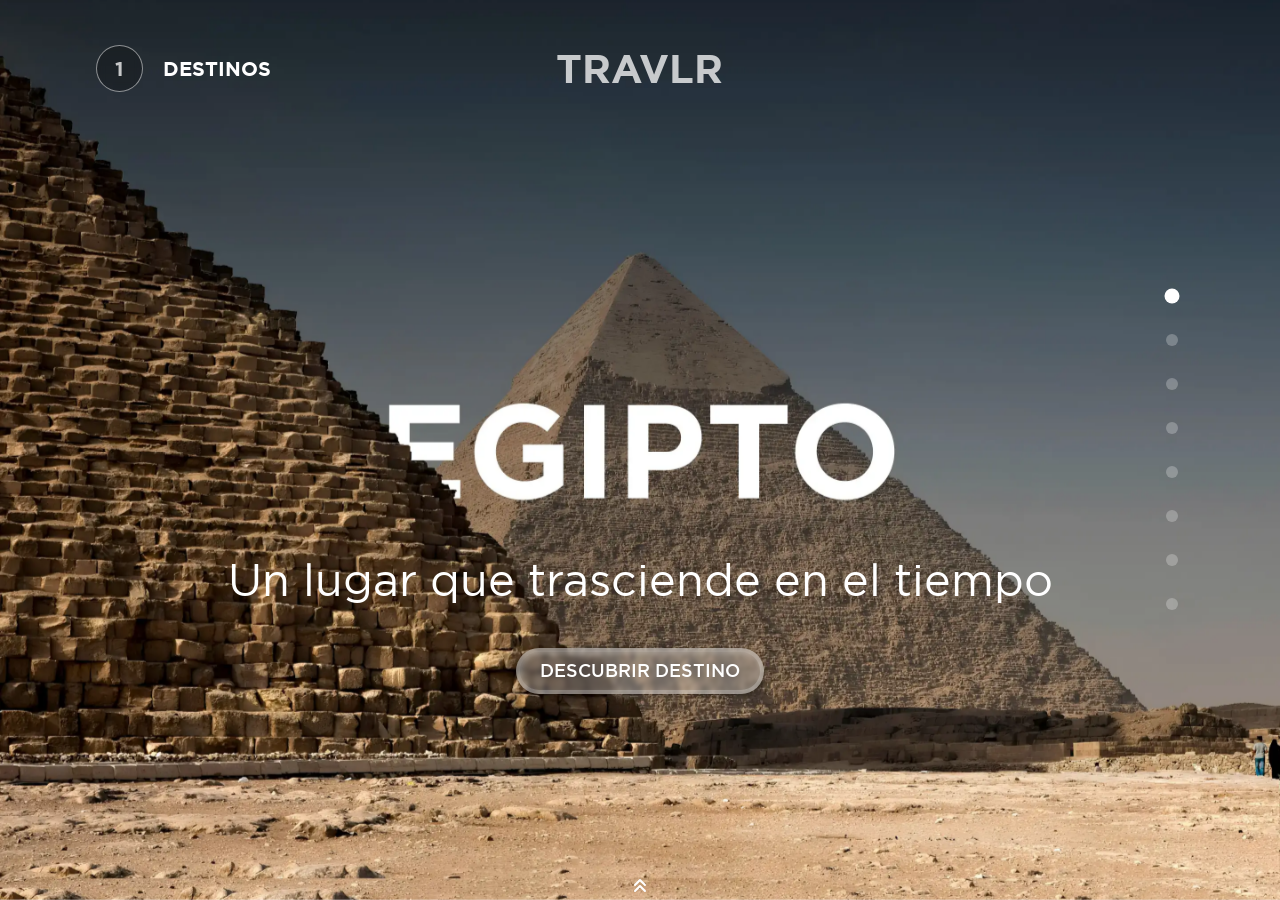
<file: index.html>
<!DOCTYPE html>
<html lang="es">
<head>
    <meta charset="UTF-8">
    <meta name="viewport" content="width=device-width, initial-scale=1.0">
    <meta name="title" content="TRAVLR: Destinos" />
    <meta name="description" content="Agencia de viajes que se encarga de todo para que tú puedas disfrutar sin preocuparte por nada." />
    <!-- Open Graph / Facebook -->
    <meta property="og:type" content="website" />
    <meta property="og:url" content="https://metatags.io/" />
    <meta property="og:title" content="TRAVLR: Destinos" />
    <meta property="og:description" content="Agencia de viajes que se encarga de todo para que tú puedas disfrutar sin preocuparte por nada." />
    <meta property="og:image" content="https://metatags.io/images/meta-tags.png" />
    <!-- X (Twitter) -->
    <meta property="twitter:card" content="summary_large_image" />
    <meta property="twitter:url" content="https://metatags.io/" />
    <meta property="twitter:title" content="TRAVLR: Destinos" />
        <meta property="twitter:description" content="Agencia de viajes que se encarga de todo para que tú puedas disfrutar sin preocuparte por nada." />
        <meta property="twitter:image" content="https://metatags.io/images/meta-tags.png" />

        <!-- CSS -->
        <link rel="stylesheet" href="./css/reset.css">
        <link rel="stylesheet" href="./css/styles.css">

        <link rel="stylesheet" href="./css/header.css">
        <link rel="stylesheet" href="./css/index.css">
        <link rel="stylesheet" href="./css/footer.css">

        <!-- JS -->
        <script src="./js/main.js" defer></script>
        <script src="./js/index.js" defer></script>

        <!-- Favicon -->
        <link rel="icon" href="./assets/images/Favicon.png">

        <title>TRAVLR: Destinos</title>
    </head>
    <body>

    <!-- El Header lo traemos con JavaScript -->
    <header class="Header"></header>

    <main>

        <h1 class="u-h1">Destinos para viajar</h1>
        
        <div class="Wrapper">        
            <ul class="Wrapper-slider Slider">
                <!-- Slides dinámicas de destinos que traemos con JavaScript 
                     Las imágenes de fondo y los subtítulos vienen del JSON -->
                <li class="Slider-frame Slider-frame--1">
                    <h2 class="Slider-text"></h2>
                    <a href="tours.html?pais=egipto" class="Slider-button u-primary" title="Tours de Egipto">Descubrir destino</a>
                </li>
                <li class="Slider-frame Slider-frame--2">
                    <h2 class="Slider-text"></h2>
                    <a href="tours.html?pais=zimbabue" class="Slider-button u-primary" title="Tours de Zimbabue">Descubrir destino</a>
                </li>
                <li class="Slider-frame Slider-frame--3">
                    <h2 class="Slider-text"></h2>
                    <a href="tours.html?pais=islandia" class="Slider-button u-primary" title="Tours de Islandia">Descubrir destino</a>
                </li>
                <li class="Slider-frame Slider-frame--4">
                    <h2 class="Slider-text"></h2>
                    <a href="tours.html?pais=austria" class="Slider-button u-primary" title="Tours de Austria">Descubrir destino</a>
                </li>
                <li class="Slider-frame Slider-frame--5">
                    <h2 class="Slider-text"></h2>
                    <a href="tours.html?pais=japon" class="Slider-button u-primary" title="Tours de Japón">Descubrir destino</a>
                </li>
                <li class="Slider-frame Slider-frame--6">
                    <h2 class="Slider-text"></h2>
                    <a href="tours.html?pais=vietnam" class="Slider-button u-primary" title="Tours de Vietnam">Descubrir destino</a>
                </li>
                <li class="Slider-frame Slider-frame--7">
                    <h2 class="Slider-text"></h2>
                    <a href="tours.html?pais=seychelles" class="Slider-button u-primary" title="Tours de Islas Seychelles">Descubrir destino</a>
                </li>
                <li class="Slider-frame Slider-frame--8">
                    <h2 class="Slider-text"></h2>
                    <a href="tours.html?pais=indonesia" class="Slider-button u-primary" title="Tours de Indonesia">Descubrir destino</a>
                </li>
            </ul>

            <!-- Barra lateral de puntos para navegación entre los slides -->
            <div class="Selector">
                <div class="Selector-dot isActive" title="Egipto"></div>
                <div class="Selector-dot" title="Zimbabwe"></div>
                <div class="Selector-dot" title="Islandia"></div>
                <div class="Selector-dot" title="Austria"></div>
                <div class="Selector-dot" title="Japón"></div>
                <div class="Selector-dot" title="Vietnam"></div>
                <div class="Selector-dot" title="Seychelles"></div>
                <div class="Selector-dot" title="Indonesia"></div>
            </div>
        </div>
    </main>

    <!-- El Footer lo traemos con JavaScript -->
    <footer class="Footer"></footer>

    </body>
</html>
</file>
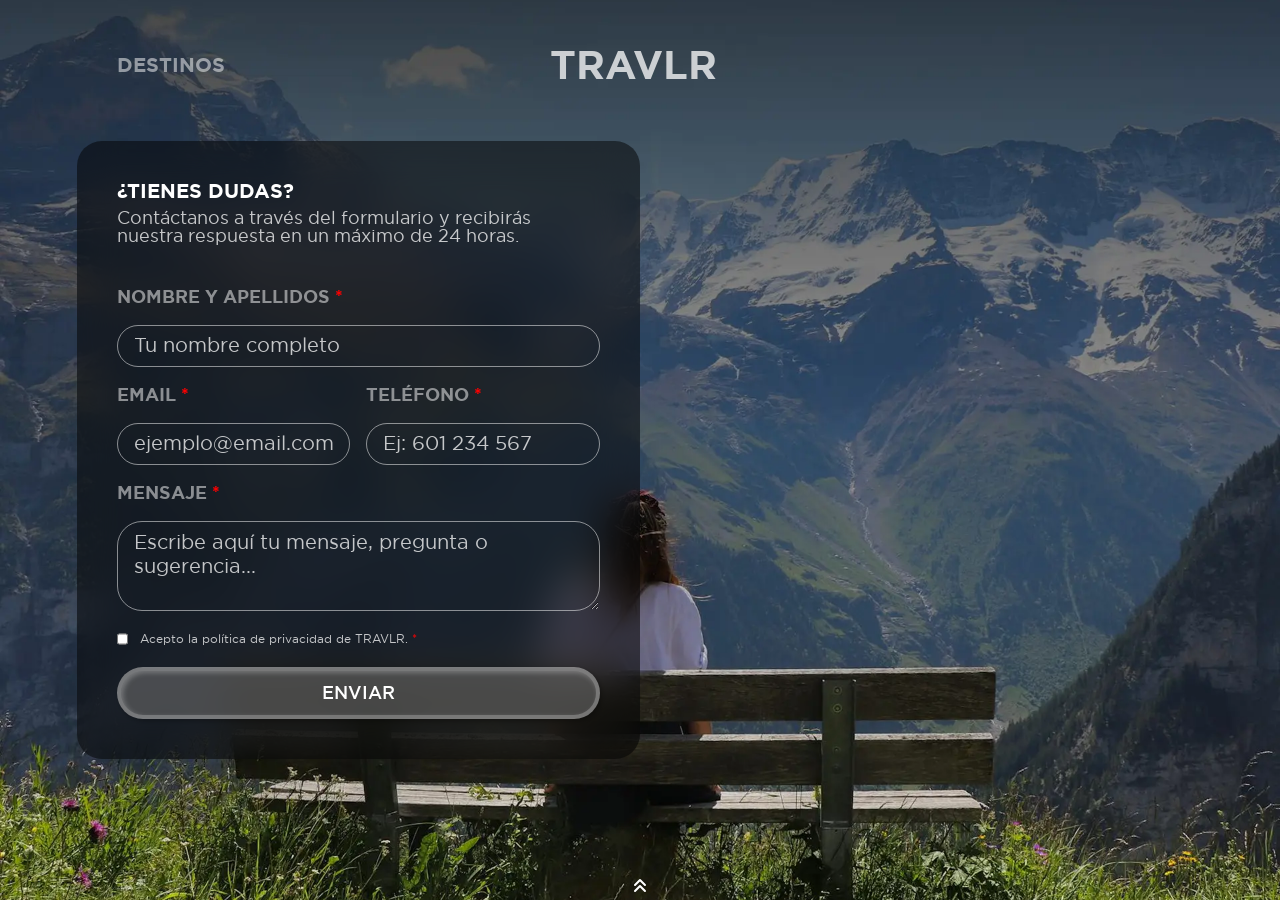
<file: contacto.html>
<!DOCTYPE html>
<html lang="es">
    <head>
        <meta charset="UTF-8">
        <meta name="viewport" content="width=device-width, initial-scale=1.0">
        <meta name="title" content="TRAVLR: Contacto" />
        <meta name="description" content="Ponte en contacto con nosotros y desde TRAVLR resolveremos tus dudas en un plazo inferior a 24 horas." />
        <!-- Open Graph / Facebook -->
        <meta property="og:type" content="website" />
        <meta property="og:url" content="https://metatags.io/" />
        <meta property="og:title" content="TRAVLR: Contacto" />
        <meta property="og:description" content="Ponte en contacto con nosotros y desde TRAVLR resolveremos tus dudas en un plazo inferior a 24 horas." />
        <meta property="og:image" content="https://metatags.io/images/meta-tags.png" />
        <!-- X (Twitter) -->
        <meta property="twitter:card" content="summary_large_image" />
        <meta property="twitter:url" content="https://metatags.io/" />
        <meta property="twitter:title" content="TRAVLR: Contacto" />
        <meta property="twitter:description" content="Ponte en contacto con nosotros y desde TRAVLR resolveremos tus dudas en un plazo inferior a 24 horas." />
        <meta property="twitter:image" content="https://metatags.io/images/meta-tags.png" />

        <!-- CSS -->
        <link rel="stylesheet" href="css/reset.css">
        <link rel="stylesheet" href="css/styles.css">

        <link rel="stylesheet" href="css/contacto.css">
        <link rel="stylesheet" href="css/header.css">
        <link rel="stylesheet" href="css/footer.css">

        <!-- JS -->
        <script src="./js/main.js" defer></script>

        <!-- Favicon -->
        <link rel="icon" href="./assets/images/Favicon.png">

        <title>TRAVLR: Contacto</title>
    </head>
    <body>
    <!-- Traemos el Header con JavaScript -->
    <header class="Header"></header>

    <main>
        <h1 class="u-h1">Contacto</h1>
        <div class="Wrapper">
            <!-- Formulario de contacto -->
            <div class="Contact">
                <h2 class="Contact-h2">¿Tienes dudas?</h2>
                <span class="Contact-span">Contáctanos a través del formulario y recibirás nuestra respuesta en un máximo de 24 horas.</span>
                <form class="Contact-form Form" action="#" method="post">
                    <!-- Inputs de rellenar -->
                    <label for="name">Nombre y apellidos <span class="Form-symbol">*</span></label>
                    <input type="text" class="Form-input" id="name" name="name" placeholder="Tu nombre completo" required>
                    <div class="Form-columns">
                        <div class="Form-group">
                            <label for="email">Email <span class="Form-symbol">*</span></label>
                            <input type="email" class="Form-input" id="email" name="email" placeholder="ejemplo@email.com" required>
                        </div>
                        <div class="Form-group">
                            <label for="telephone">Teléfono <span class="Form-symbol">*</span></label>
                            <input type="tel" class="Form-input" id="telephone" name="telephone" placeholder="Ej: 601 234 567" required>
                        </div>
                    </div>
                    <label for="message">Mensaje <span class="Form-symbol">*</span></label>
                    <textarea class="Form-input" id="message" name="message" rows="3" placeholder="Escribe aquí tu mensaje, pregunta o sugerencia..." required></textarea>
                    <!-- Input del rgpd -->
                    <div class="Checkbox">
                        <input type="checkbox" class="Form-input" id="rgpd" name="rgpd" required>
                        <label for="rgpd" class="Form-rgpd">Acepto la política de privacidad de TRAVLR.<span class="Form-symbol">*</span></label>
                    </div>
                    <!-- Input de botón Enviar -->
                    <button type="button" class="Form-button u-primary" title="Enviar">Enviar</button>
                </form>
            </div>
        </div>
    </main>

    <!-- Traemos el Footer con JavaScript -->
    <footer class="Footer"></footer>

    
    </body>
</html>
</file>
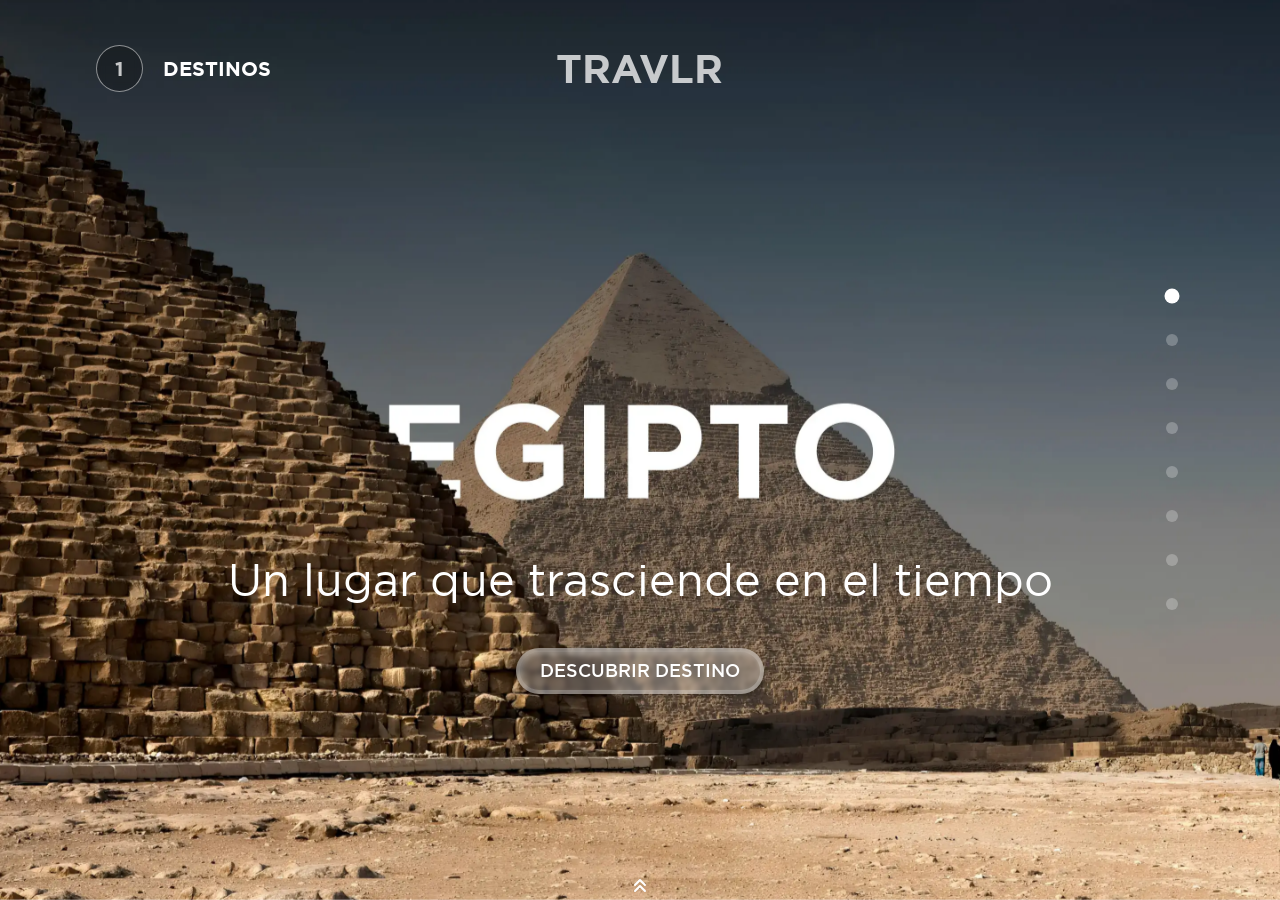
<file: hoteles.html>
<!DOCTYPE html>
<html lang="es">
    <head>
        <meta charset="UTF-8">
        <meta name="viewport" content="width=device-width, initial-scale=1.0">
        <meta name="title" content="TRAVLR: Hoteles" />
        <meta name="description" content="Descubre los mejores hoteles en los que poder disfrutar de tu experiencia. Máxima exclusividad y lujo garantizados." />
        <!-- Open Graph / Facebook -->
        <meta property="og:type" content="website" />
        <meta property="og:url" content="https://metatags.io/" />
        <meta property="og:title" content="TRAVLR: Hoteles" />
        <meta property="og:description" content="Descubre los mejores hoteles en los que poder disfrutar de tu experiencia. Máxima exclusividad y lujo garantizados." />
        <meta property="og:image" content="https://metatags.io/images/meta-tags.png" />
        <!-- X (Twitter) -->
        <meta property="twitter:card" content="summary_large_image" />
        <meta property="twitter:url" content="https://metatags.io/" />
        <meta property="twitter:title" content="TRAVLR: Hoteles" />
        <meta property="twitter:description" content="Descubre los mejores hoteles en los que poder disfrutar de tu experiencia. Máxima exclusividad y lujo garantizados." />
        <meta property="twitter:image" content="https://metatags.io/images/meta-tags.png" />

        <!-- CSS -->
        <link rel="stylesheet" href="css/reset.css">
        <link rel="stylesheet" href="css/styles.css">

        <link rel="stylesheet" href="css/header.css">
        <link rel="stylesheet" href="css/hoteles.css">
        <link rel="stylesheet" href="css/footer.css">

        <!-- JS -->
        <script src="./js/main.js" defer></script>
        <script src="./js/hoteles.js" defer></script>

        <!-- Favicon -->
        <link rel="icon" href="./assets/images/Favicon.png">

        <title>TRAVLR: Hoteles</title>
    </head>
    <body>
        <!-- El Header lo traemos usando JavaScript -->
        <header class="Header"></header>

        <main>
            <h1 class="u-h1">Selecciona tu hotel</h1>
            <div class="Wrapper">
                <div class="Wrapper-content">
                    <!-- Acordeón con las opciones de selección -->
                    <ul class="Wrapper-accordion Accordion">
                        <li class="Accordion-option">
                            <h2 class="Accordion-h2"></h2>
                            <p class="Accordion-p"></p>
                            <button class="Accordion-button u-primary" title="Seleccionar alojamiento">Seleccionar alojamiento</button>
                        </li>
                        <li class="Accordion-option isActive">
                            <h2 class="Accordion-h2 isActive"></h2>
                            <p class="Accordion-p isVisible">Lorem ipsum dolor sit amet consectetur adipisicing elit. Nostrum in vitae quod ducimus ut accusantium sapiente maiores architecto facere perspiciatis, iure possimus, quaerat quia consectetur?</p>
                            <button class="Accordion-button u-primary isVisible" title="Seleccionar alojamiento">Seleccionar alojamiento</button>
                        </li>
                        <li class="Accordion-option">
                            <h2 class="Accordion-h2"></h2>
                            <p class="Accordion-p">Lorem ipsum dolor sit amet consectetur adipisicing elit. Nostrum in vitae quod ducimus ut accusantium sapiente maiores architecto facere perspiciatis, iure possimus, quaerat quia consectetur?</p>
                            <button class="Accordion-button u-primary" title="Seleccionar alojamiento">Seleccionar alojamiento</button>
                        </li>
                    </ul>
                    <!-- Enlace a la del Checkout -->
                    <a href="reserva.html" class="Wrapper-next u-secondary" title="Ir a reserva">Siguiente</a>
                </div>
            </div>
        </main>

        <!-- El Footer lo traemos usando JavaScript -->
        <footer class="Footer"></footer>

    </body>
</html>
</file>
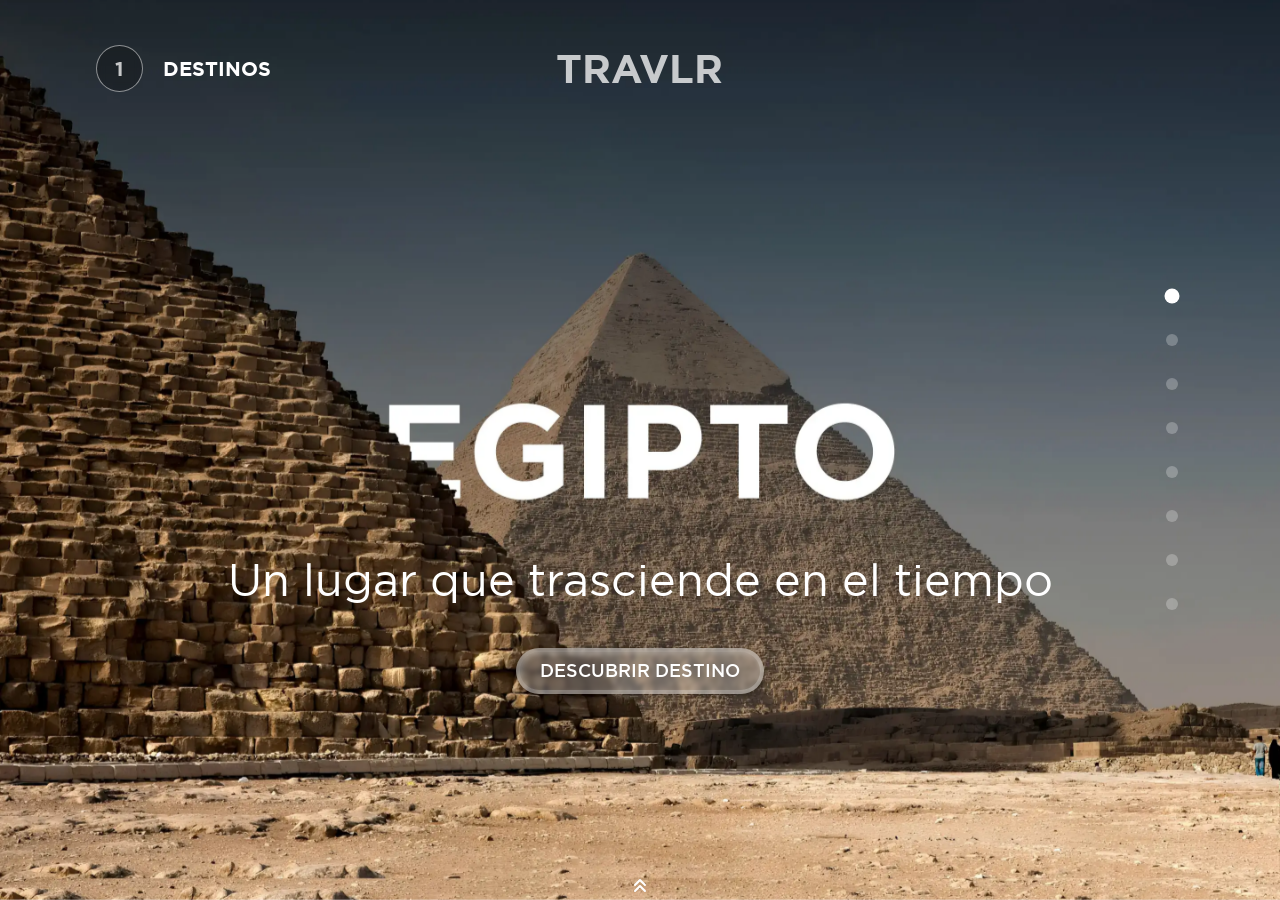
<file: reserva.html>
<!DOCTYPE html>
<html lang="es">
    <head>
        <meta charset="UTF-8">
        <meta name="viewport" content="width=device-width, initial-scale=1.0">
        <meta name="title" content="TRAVLR: Reserva" />
        <meta name="description" content="Completa tu reserva ahora y prepárate para vivir el viaje de tus sueños con todos los lujos incluidos para garantizar tu máxima comodidad." />
        <!-- Open Graph / Facebook -->
        <meta property="og:type" content="website" />
        <meta property="og:url" content="https://metatags.io/" />
        <meta property="og:title" content="TRAVLR: Reserva" />
        <meta property="og:description" content="Completa tu reserva ahora y prepárate para vivir el viaje de tus sueños con todos los lujos incluidos para garantizar tu máxima comodidad." />
        <meta property="og:image" content="https://metatags.io/images/meta-tags.png" />
        <!-- X (Twitter) -->
        <meta property="twitter:card" content="summary_large_image" />
        <meta property="twitter:url" content="https://metatags.io/" />
        <meta property="twitter:title" content="TRAVLR: Reserva" />
        <meta property="twitter:description" content="Completa tu reserva ahora y prepárate para vivir el viaje de tus sueños con todos los lujos incluidos para garantizar tu máxima comodidad." />
        <meta property="twitter:image" content="https://metatags.io/images/meta-tags.png" />

        <!-- CSS -->
        <link rel="stylesheet" href="css/reset.css">
        <link rel="stylesheet" href="css/styles.css">

        <link rel="stylesheet" href="css/header.css">
        <link rel="stylesheet" href="css/reserva.css">
        <link rel="stylesheet" href="css/footer.css">

        <!-- JS -->
        <script src="./js/main.js" defer></script>
        <script src="./js/reserva.js" defer></script>

        <!-- Favicon -->
        <link rel="icon" href="./assets/images/Favicon.png">

        <title>TRAVLR: Reserva</title>
    </head>
    <body>
    
    <!-- El Header lo traemos usando JavaScript -->
    <header class="Header"></header>

    <main>
        
        <h1 class="u-h1">Confirma tu reserva</h1>

        <div class="Wrapper">
            <div class="Wrapper-col Form">
                <!-- Formulario de info de los pasajeros -->
                <h2 class="Form-h2">Tus datos</h2>
                <form action="#" method="get">
                    <!-- Selector de fecha y número de personas -->
                     <!-- Esta sección luego se ocultará al "Confirmar" -->
                    <fieldset class="Form-presection isActive">
                        <div class="Form-date">
                            <label for="date">Elige una fecha</label>
                            <input type="date" name="date" id="date" required>
                        </div>
                        <div class="Form-number">
                            <label for="number-passengers">Pasajeros</label>
                            <input type="number" value="1" name="number-passengers" id="number-passengers" min="1" max="4">
                        </div>
                    <!-- Inputs que se van mostrando en función del número seleccionado anteriormente -->
                    </fieldset>
                        <label for="name">Información de los pasajeros</label>
                        <input type="text" class="Form-input" name="name" id="name" placeholder="Nombre y apellidos - Pasajero 1" required>
                        <input type="text" class="Form-input" name="name-2" id="name-2" placeholder="Nombre y apellidos - Pasajero 2">
                        <input type="text" class="Form-input" name="name-3" id="name-3" placeholder="Nombre y apellidos - Pasajero 3">
                        <input type="text" class="Form-input" name="name-4" id="name-4" placeholder="Nombre y apellidos - Pasajero 4">
                    <!-- Botón oculto que aparece al tener todos los campos rellenos -->
                    <button type="button" class="Form-button u-secondary" title="Confirmar">Confirmar</button>
                </form>
            </div>
            <div class="Wrapper-col Checkout">
                <h2 class="Checkout-h2" title="* Precios por persona y noche. El importe total se calcula según el número de viajeros.">Tu reserva <span class="Checkout-info">*</span></h2>
                <!-- Información final del carrito y precios de las selecciones en págs. anteriores -->
                <div class="Checkout-summary">
                    <div class="Checkout-field">
                        <h3 class="Checkout-h3">Vuelo con destino:</h3>
                        <div class="Checkout-data">
                            <span class="Checkout-span">${Destino}</span>
                            <span class="Checkout-span--price">${Precio}</span>
                        </div>
                    </div>
                    <div class="Checkout-field">
                        <h3 class="Checkout-h3">Tours añadidos:</h3>
                        <div class="Checkout-data">
                            <span class="Checkout-span">${Tour-1}</span>
                            <span class="Checkout-span--price">${Precio}</span>
                        </div>
                        <!-- Campos extra opcionales que se muestran en función de los tours elegidos -->
                        <div class="Checkout-data">
                            <span class="Checkout-span">${Tour-2}</span>
                            <span class="Checkout-span--price">${Precio}</span>
                        </div>
                        <div class="Checkout-data">
                            <span class="Checkout-span">${Tour-3}</span>
                            <span class="Checkout-span--price">${Precio}</span>
                        </div>
                    </div>
                    <div class="Checkout-field">
                        <h3 class="Checkout-h3">Hotel elegido:</h3>
                        <div class="Checkout-data">
                            <span class="Checkout-span">${Hotel}</span>
                            <span class="Checkout-span--price">${Precio}</span>
                        </div>
                    </div>
                </div>
                <!-- Precio total de las selecciones de las páginas anteriores multiplicado por el número de pasajeros establecido -->
                <div class="Checkout-total">
                    <span>Total</span>
                    <span>${Precio total}</span>
                </div>
                <button type="button" class="Checkout-button u-primary" title="Finalizar compra">Finalizar compra</button>
            </div>
        </div>

        <!-- Popup de pasarela de pago falsa -->
        <div class="Popup-background">
            <div class="Popup-payment Payment">
                <!-- svg para cerrar el popup-->
                <svg xmlns="http://www.w3.org/2000/svg" class="Payment-svg" width="80" height="80" viewBox="0 0 24 24"><rect width="24" height="24" fill="none" />
                    <path fill="none" stroke="#fff" stroke-linecap="round" stroke-linejoin="round" stroke-width="2.5" d="m7 7l10 10M7 17L17 7" />
                </svg>
                <!-- Titulares del popup -->
                <span class="Payment-title">Método de pago</span>
                <span class="Payment-description">Introduzca el email donde quiera recibir sus billetes y la tarjeta con la que desee realizar el pago.</span>
                <!-- Formulario de pago -->
                <form action="#" method="get" class="Payment-form">
                    <label for="emai">Correo electrónico</label>
                    <input type="email" class="Payment-input" name="emai" id="emai" placeholder="ejemplo@email.com" required>
                    <label for="cardname">Titular de la tarjeta</label>
                    <input type="text" class="Payment-input" name="cardname" id="cardname" placeholder="Nombre completo del titular" required>
                    <fieldset class="Payment-data">
                        <div class="Payment-group Payment-group--cardnumber">
                            <label for="cardnumber">Número de la tarjeta</label>
                            <input type="number" class="Payment-input" name="cardnumber" id="cardnumber" placeholder="0000 0000 0000 0000" required>
                        </div>
                        <div class="Payment-group ">
                            <label for="carddate">Validez</label>
                            <input type="text" class="Payment-input" name="carddate" id="carddate" placeholder="mm/aa" maxlength="5" required>
                        </div>
                        <div class="Payment-group">
                            <label for="cardcvv">CVV</label>
                            <input type="number" class="Payment-input" name="cardcvv" id="cardcvv" placeholder="000" required>
                        </div>
                    </fieldset>
                    <!-- Botones -->
                    <div class="Payment-buttons">
                        <button type="button" class="Payment-cancel u-primary" title="Cancelar">Cancelar</button>
                        <button type="submit" class="Payment-submit u-primary" title="Realizar pago">Realizar pago</button>
                    </div>
                </form>
                <span class="Payment-response"><span class="Payment-symbol">✔</span> Gracias por tu compra. Pago realizado con éxito.</span>
            </div>
        </div>

    </main>

    <!-- El Footer lo traemos usando JavaScript -->
    <footer class="Footer"></footer>

</body>
</html>
</file>
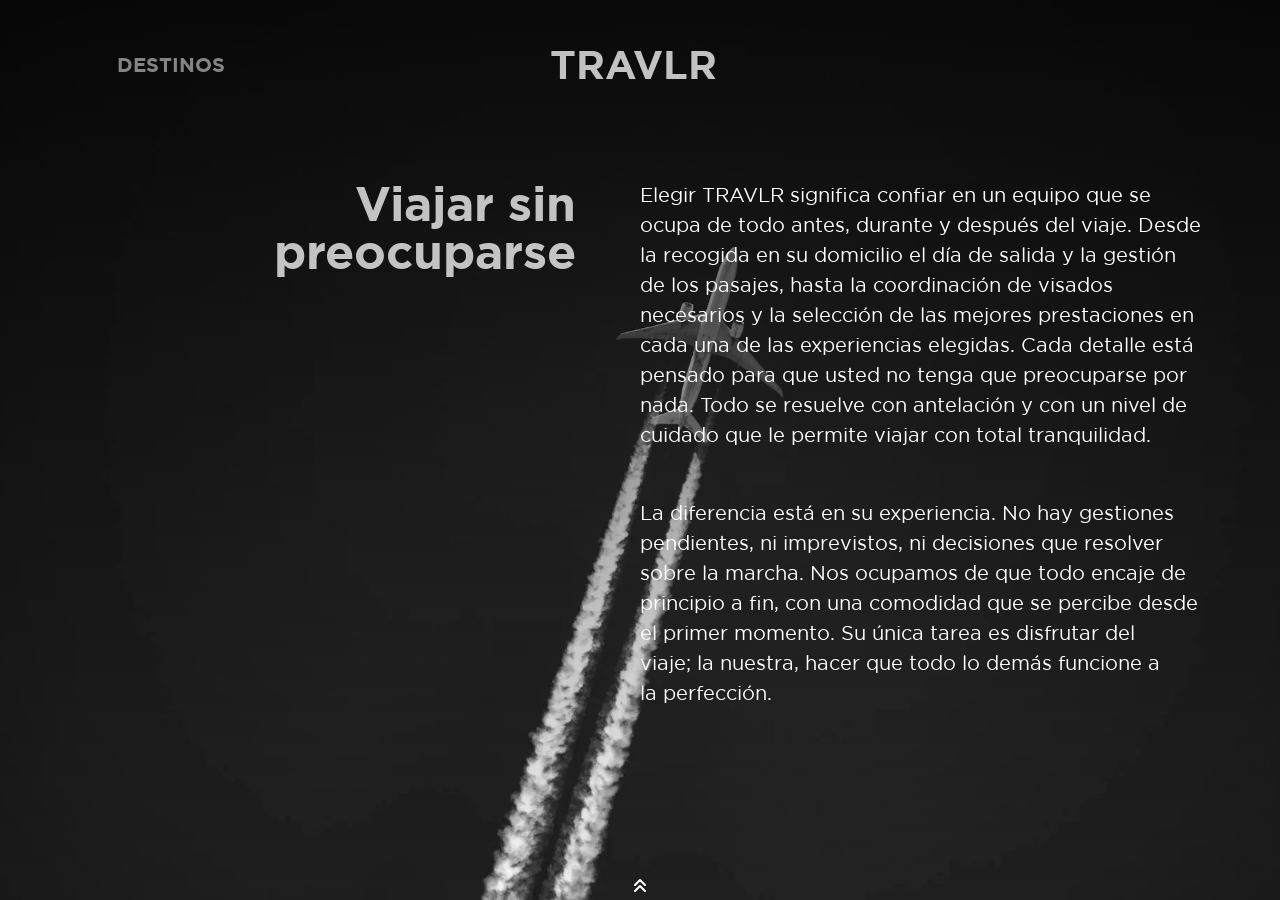
<file: sobre-nosotros.html>
<!DOCTYPE html>
<html lang="es">
    <head>
        <meta charset="UTF-8">
        <meta name="viewport" content="width=device-width, initial-scale=1.0">
        <meta name="title" content="TRAVLR: Sobre Nosotros" />
        <meta name="description" content="Conoce qué nos mueve en TRAVLR y la filosofía que seguimos con todos nuestros clientes. Hacemos todo para que tú puedas disfrutar sin preocupaciones." />
        <!-- Open Graph / Facebook -->
        <meta property="og:type" content="website" />
        <meta property="og:url" content="https://metatags.io/" />
        <meta property="og:title" content="TRAVLR: Sobre Nosotros" />
        <meta property="og:description" content="Conoce qué nos mueve en TRAVLR y la filosofía que seguimos con todos nuestros clientes. Hacemos todo para que tú puedas disfrutar sin preocupaciones." />
        <meta property="og:image" content="https://metatags.io/images/meta-tags.png" />
        <!-- X (Twitter) -->
        <meta property="twitter:card" content="summary_large_image" />
        <meta property="twitter:url" content="https://metatags.io/" />
        <meta property="twitter:title" content="TRAVLR: Sobre Nosotros" />
        <meta property="twitter:description" content="Conoce qué nos mueve en TRAVLR y la filosofía que seguimos con todos nuestros clientes. Hacemos todo para que tú puedas disfrutar sin preocupaciones." />
        <meta property="twitter:image" content="https://metatags.io/images/meta-tags.png" />

        <!-- CSS -->
        <link rel="stylesheet" href="./css/reset.css">
        <link rel="stylesheet" href="./css/styles.css">
        
        <link rel="stylesheet" href="./css/header.css">
        <link rel="stylesheet" href="./css/sobre-nosotros.css">
        <link rel="stylesheet" href="./css/footer.css">

        <!-- JS -->
        <script src="./js/main.js" defer></script>

        <!-- Favicon -->
        <link rel="icon" href="./assets/images/Favicon.png">

        <title>TRAVLR: Sobre Nosotros</title>
    </head>
    <body>
    
    <!-- Traemos el Header con JS -->
    <header class="Header"></header>

    <main>

        <h1 class="u-h1">Conoce TRAVLR</h1>

        <div class="Wrapper">
            <div class="Wrapper-content">
                <!-- Primera sección grande de texto -->
                <section class="Wrapper-container Container Container--top">
                <div class="Container-col">
                    <h2 class="u-h2">Viajar sin preocuparse</h2>
                </div>
                <div class="Container-col">
                    <p class="Container-p">Elegir TRAVLR significa confiar en un equipo que se ocupa de todo antes, durante y después del viaje. Desde la recogida en su domicilio el día de salida y la gestión de los pasajes, hasta la coordinación de visados necesarios y la selección de las mejores prestaciones en cada una de las experiencias elegidas. Cada detalle está pensado para que usted no tenga que preocuparse por nada. Todo se resuelve con antelación y con un nivel de cuidado que le permite viajar con total tranquilidad.</p>
                    <p class="Container-p">La diferencia está en su experiencia. No hay gestiones pendientes, ni imprevistos, ni decisiones que resolver sobre la marcha. Nos ocupamos de que todo encaje de principio a fin, con una comodidad que se percibe desde el primer momento. Su única tarea es disfrutar del viaje; la nuestra, hacer que todo lo demás funcione a la perfección.</p>
                </div>
            </section>
            <!-- Sección de estadísticas -->
            <div class="Wrapper-stats Stats">
                <h2 class="u-h2">Precisión en cada detalle</h2>
                <div class="Stats-grid">
                    <!-- Stat 1 -->
                    <div class="Stats-item">
                        <span class="Stats-span--big">+500</span>
                        <span class="Stats-span">viajes organizados al año</span>
                    </div>
                    <!-- Stat 2 -->
                    <div class="Stats-item">
                        <span class="Stats-span--big">98%</span>
                        <span class="Stats-span">de travlers</span>
                        <span class="Stats-span">satisfechos</span>
                    </div>
                    <!-- Stat 3 -->
                    <div class="Stats-item">
                        <span class="Stats-span--big">100%</span>
                        <span class="Stats-span">tranquilidad garantizada</span>
                    </div>
                </div>
            </div>
            <!-- Segunda sección grande de texto -->
            <section class="Wrapper-container Container Container--bottom">
                <div class="Container-col">
                    <p class="Container-p">Diseñamos viajes privados con un nivel de atención que se nota en cada detalle. Organizamos tours guiados por expertos, seleccionamos cuidadosamente cada servicio y ofrecemos un servicio de atención al cliente disponible 24 horas para responder de forma rápida, discreta y eficaz en cualquier momento del viaje. Cada propuesta se adapta a sus preferencias, a su ritmo y a la forma en que quiere vivir cada destino.</p>
                    <p class="Container-p">Nuestro trabajo no se limita a reservar; consiste en coordinar cada fase para que la experiencia sea fluida, impecable y completamente personalizada. Cuidamos los horarios, las conexiones, los alojamientos y cada ajuste necesario para que usted pueda moverse con libertad y sin interrupciones. Viajar con nosotros significa contar con un equipo que anticipa, resuelve y acompaña, para que todo esté siempre a la altura.</p>
                </div>
                <div class="Container-col">
                    <h2 class="u-h2">La experiencia que mereces</h2>
                </div>
            </section>
            <!-- Apartado de reseñas -->
            <div class="Wrapper-reviews Reviews">
                <h2 class="u-h2">Lo que dicen nuestros clientes</h2>
                <div class="Reviews-grid">
                    <!-- Reseña 1 -->
                    <div class="Reviews-card">
                        <span class="Reviews-rating">★★★★★</span>
                        <q class="Reviews-q">¡Una experiencia 10/10!</q>
                        <q class="Reviews-q">Elegimos destino y poco más. El resto estuvo completamente resuelto sin preocuparnos nosotros.</q>
                        <q class="Reviews-q">Hoteles increíbles, actividades muy bien seleccionadas y una organización impecable.</q>
                    </div>
                    <!-- Reseña 2 -->
                    <div class="Reviews-card">
                        <span class="Reviews-rating">★★★★★</span>
                        <q class="Reviews-q">No suelo dejar reseñas, pero la experiencia lo merece.</q>
                        <q class="Reviews-q">Todo estaba perfectamente organizado sin que tuviéramos que preocuparnos por nada. Es la primera vez que viajo con esta sensación de tranquilidad total.Merece totalmente la pena.</q>
                    </div>
                    <!-- Reseña 3 -->
                    <div class="Reviews-card">
                        <span class="Reviews-rating">★★★★★</span>
                        <q class="Reviews-q">Se nota cuando una compañía cuida a sus clientes y pone atención a los detalles. El viaje fue exactamente como nos prometieron, incluso mejor. No hubo imprevistos y todo estaba planeado a medida para nosotros. Repetiremos sin duda el año que viene.</q>
                    </div>
                </div>
            </div>
            </div>
        </div>

    </main>

    <!-- Traemos el Footer con JS -->
    <footer class="Footer"></footer>

</body>
</html>
</file>
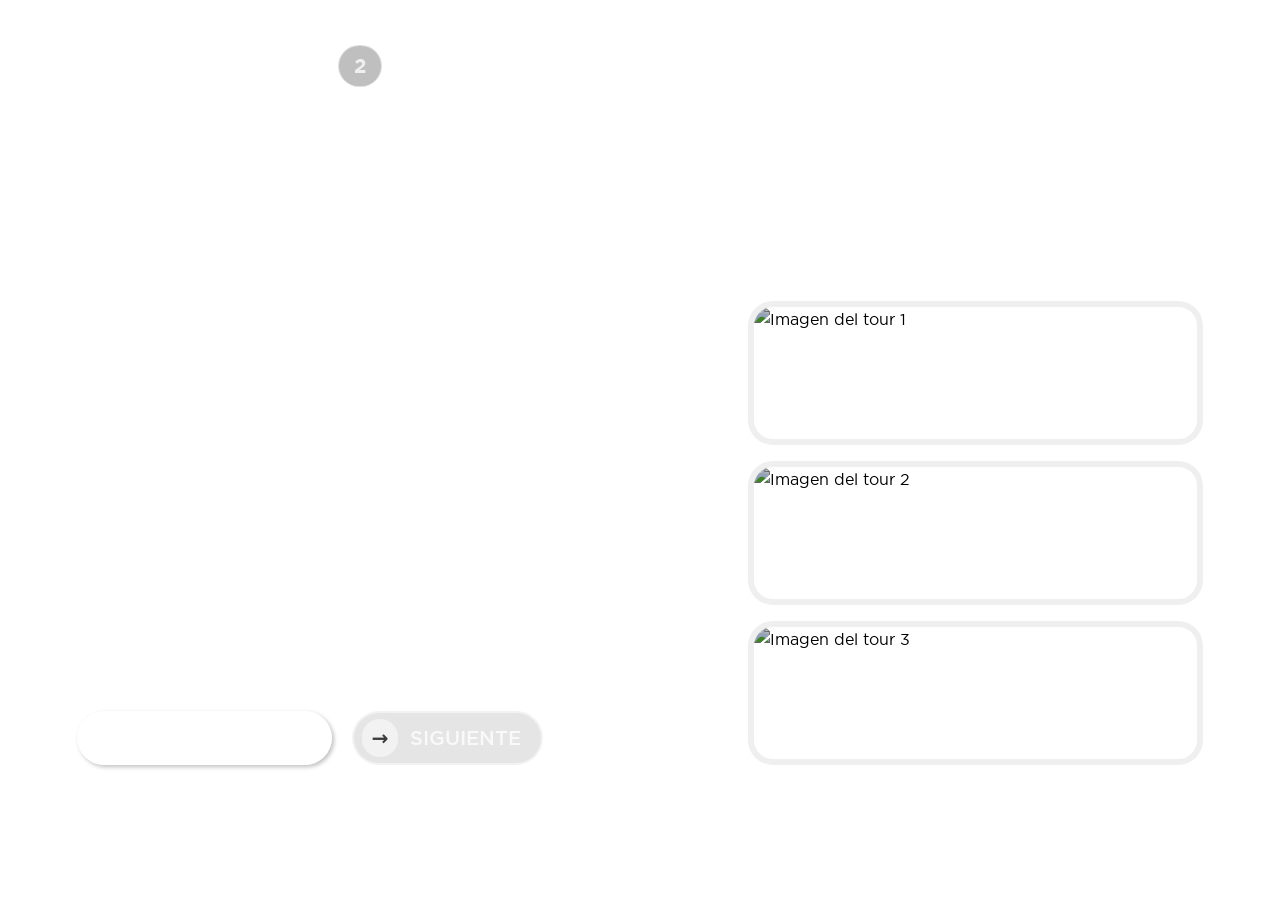
<file: tours.html>
<!DOCTYPE html>
<html lang="es">
    <head>
        <meta charset="UTF-8">
        <meta name="viewport" content="width=device-width, initial-scale=1.0">
        <meta name="title" content="TRAVLR: Tours" />
        <meta name="description" content="Vive momentos únicos en tu destino favorito. Todo organizado para asegurar que tu experiencia sea inmejorable." />
        <!-- Open Graph / Facebook -->
        <meta property="og:type" content="website" />
        <meta property="og:url" content="https://metatags.io/" />
        <meta property="og:title" content="TRAVLR: Tours" />
        <meta property="og:description" content="Vive momentos únicos en tu destino favorito. Todo organizado para asegurar que tu experiencia sea inmejorable." />
        <meta property="og:image" content="https://metatags.io/images/meta-tags.png" />
        <!-- X (Twitter) -->
        <meta property="twitter:card" content="summary_large_image" />
        <meta property="twitter:url" content="https://metatags.io/" />
        <meta property="twitter:title" content="TRAVLR: Tours" />
        <meta property="twitter:description" content="Vive momentos únicos en tu destino favorito. Todo organizado para asegurar que tu experiencia sea inmejorable." />
        <meta property="twitter:image" content="https://metatags.io/images/meta-tags.png" />

        <!-- CSS -->
        <link rel="stylesheet" href="css/reset.css">
        <link rel="stylesheet" href="css/styles.css">

        <link rel="stylesheet" href="css/header.css">
        <link rel="stylesheet" href="css/tours.css">
        <link rel="stylesheet" href="css/footer.css">
            
        <!-- JS -->
        <script src="js/main.js" defer></script>
        <script src="js/tours.js" defer></script>
            
        <!-- Favicon -->
        <link rel="icon" href="./assets/images/Favicon.png">

        <title>TRAVLR: Tours</title>
    </head>
    <body>

        <!-- El Header lo traemos usando JavaScript -->
        <header class="Header"></header>

        <main>

            <h1 class="u-h1">Elige tus tours</h1>

            <div class="Wrapper">
                <div class="Wrapper-col Information">
                    <!-- El texto de los encabezados viene del JSON -->
                    <section class="Information-content">
                        <header class="Information-title">
                            <h2 class="Information-h2"></h2>
                            <h3 class="Information-h3"></h3>
                        </header>
                        <!-- El contenido de los párrafos también está en el JSON -->
                        <div class="Information-texts">
                            <p class="Information-p Information-p--1"></p>
                            <p class="Information-p Information-p--2"></p>
                            <p class="Information-p Information-p--3"></p>
                        </div>
                    </section>
                    <div class="Information-buttons">
                        <!-- El texto del botón viene por JavaScript -->
                        <button class="Information-button u-primary" title="Añadir actividad">Añadir actividad</button>
                        <a href="hoteles.html" class="Information-next u-secondary" title="Ir a Hoteles">Siguiente</a>
                    </div>
                </div>
                <!-- Las imágenes de los tres tours vienen del JSON -->
                <div class="Wrapper-col Gallery">
                    <picture>
                        <img class="Gallery-img" alt="Imagen del tour 1">
                    </picture>
                    <picture>
                        <img class="Gallery-img" alt="Imagen del tour 2">
                    </picture>
                    <picture>
                        <img class="Gallery-img" alt="Imagen del tour 3">
                    </picture>
                </div>
            </div>

        </main>

        <!-- El Footer lo traemos usando JavaScript -->
        <footer class="Footer"></footer>

    </body>
</html>
</file>
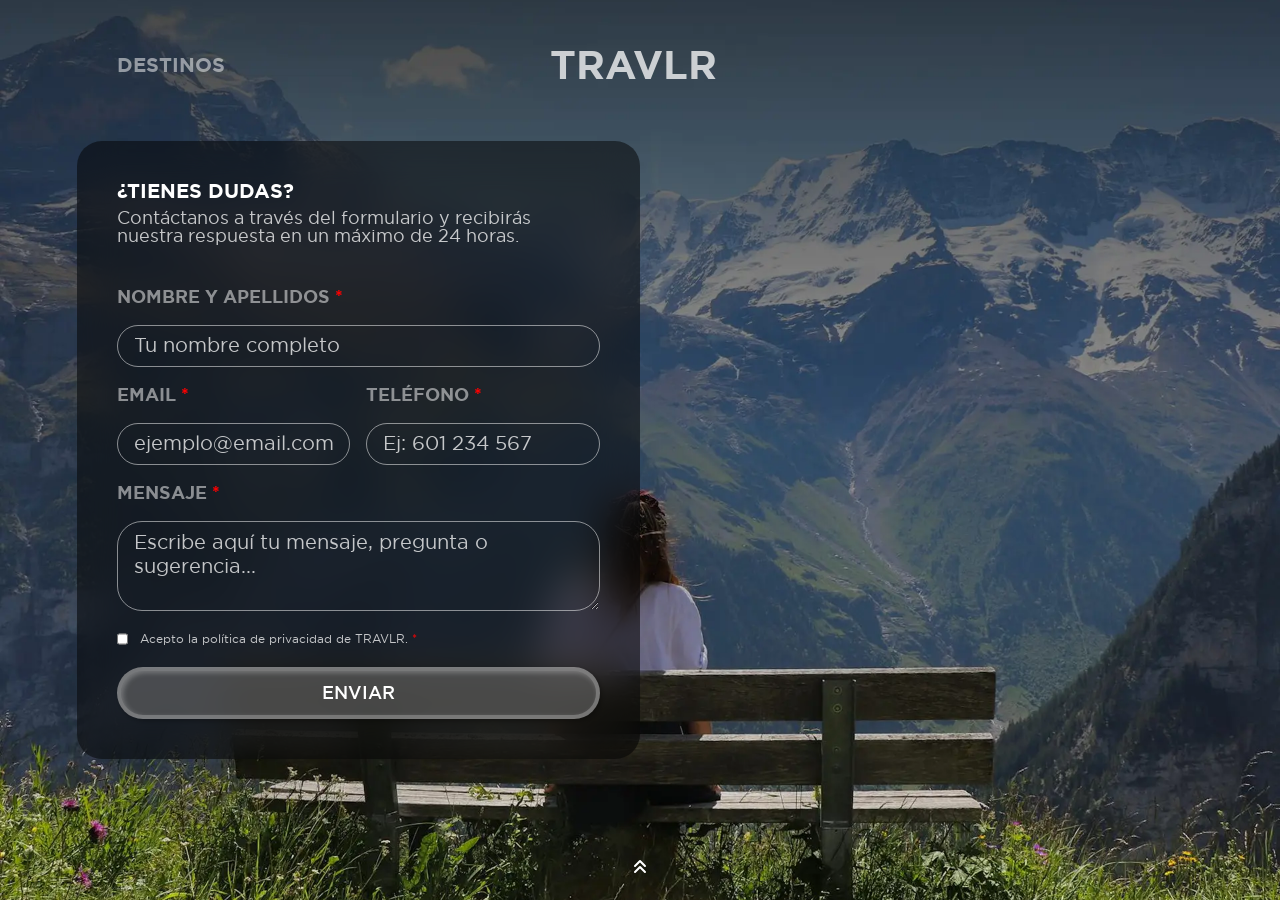
<file: ProyectoFinal/contacto.html>
<!DOCTYPE html>
<html lang="es">
    <head>
        <meta charset="UTF-8">
        <meta name="viewport" content="width=device-width, initial-scale=1.0">
        <meta name="title" content="TRAVLR: Contacto" />
        <meta name="description" content="Ponte en contacto con nosotros y desde TRAVLR resolveremos tus dudas en un plazo inferior a 24 horas." />
        <!-- Open Graph / Facebook -->
        <meta property="og:type" content="website" />
        <meta property="og:url" content="https://metatags.io/" />
        <meta property="og:title" content="TRAVLR: Contacto" />
        <meta property="og:description" content="Ponte en contacto con nosotros y desde TRAVLR resolveremos tus dudas en un plazo inferior a 24 horas." />
        <meta property="og:image" content="https://metatags.io/images/meta-tags.png" />
        <!-- X (Twitter) -->
        <meta property="twitter:card" content="summary_large_image" />
        <meta property="twitter:url" content="https://metatags.io/" />
        <meta property="twitter:title" content="TRAVLR: Contacto" />
        <meta property="twitter:description" content="Ponte en contacto con nosotros y desde TRAVLR resolveremos tus dudas en un plazo inferior a 24 horas." />
        <meta property="twitter:image" content="https://metatags.io/images/meta-tags.png" />

        <!-- CSS -->
        <link rel="stylesheet" href="css/reset.css">
        <link rel="stylesheet" href="css/styles.css">

        <link rel="stylesheet" href="css/contacto.css">
        <link rel="stylesheet" href="css/header.css">
        <link rel="stylesheet" href="css/footer.css">

        <!-- JS -->
        <script src="./js/main.js" defer></script>
        <script src="./js/contacto.js" defer></script>

        <!-- Favicon -->
        <link rel="icon" href="./assets/images/Favicon.png">

        <title>TRAVLR: Contacto</title>
    </head>
    <body>
    <!-- Traemos el Header con JavaScript -->
    <header class="Header"></header>

    <main>
        <h1 class="u-h1">Contacto</h1>
        <div class="Wrapper">
            <!-- Formulario de contacto -->
            <div class="Contact">
                <h2 class="Contact-h2">¿Tienes dudas?</h2>
                <span class="Contact-span">Contáctanos a través del formulario y recibirás nuestra respuesta en un máximo de 24 horas.</span>
                <form class="Contact-form Form" action="#" method="post">
                    <!-- Inputs de rellenar -->
                    <label for="name">Nombre y apellidos <span class="Form-symbol">*</span></label>
                    <input type="text" class="Form-input" id="name" name="name" placeholder="Tu nombre completo" required>
                    <div class="Form-columns">
                        <div class="Form-group">
                            <label for="email">Email <span class="Form-symbol">*</span></label>
                            <input type="email" class="Form-input" id="email" name="email" placeholder="ejemplo@email.com" required>
                        </div>
                        <div class="Form-group">
                            <label for="telephone">Teléfono <span class="Form-symbol">*</span></label>
                            <input type="tel" class="Form-input" id="telephone" name="telephone" placeholder="Ej: 601 234 567" required>
                        </div>
                    </div>
                    <label for="message">Mensaje <span class="Form-symbol">*</span></label>
                    <textarea class="Form-input" id="message" name="message" rows="3" placeholder="Escribe aquí tu mensaje, pregunta o sugerencia..." required></textarea>
                    <!-- Input del rgpd -->
                    <div class="Checkbox">
                        <input type="checkbox" class="Form-input" id="rgpd" name="rgpd" required>
                        <label for="rgpd" class="Form-rgpd">Acepto la política de privacidad de TRAVLR.<span class="Form-symbol">*</span></label>
                    </div>
                    <!-- Input de botón Enviar -->
                    <button type="submit" class="Form-button u-primary" title="Enviar">Enviar</button>
                </form>
            </div>
        </div>
    </main>

    <!-- Traemos el Footer con JavaScript -->
    <footer class="Footer"></footer>

    
    </body>
</html>
</file>
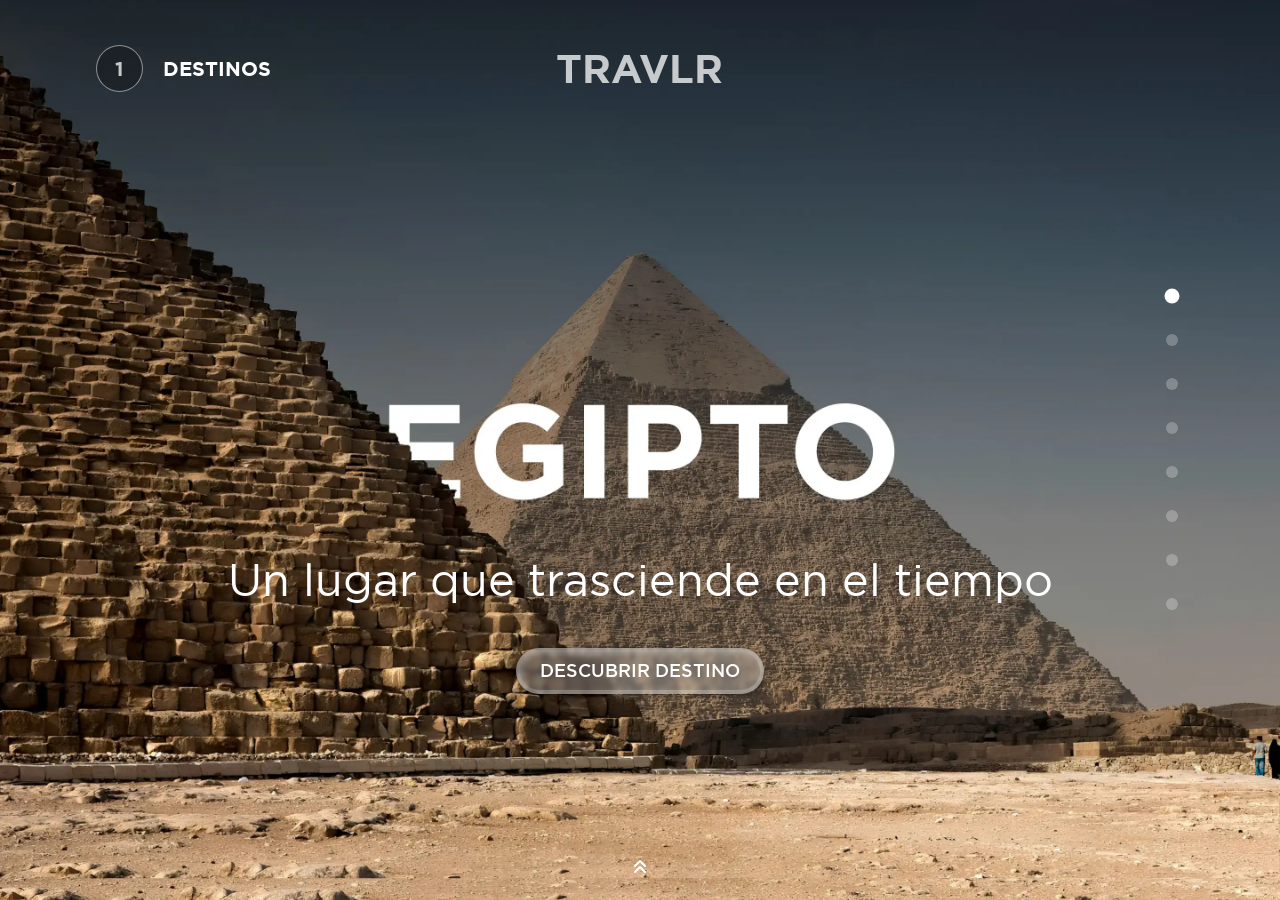
<file: ProyectoFinal/reserva.html>
<!DOCTYPE html>
<html lang="es">
    <head>
        <meta charset="UTF-8">
        <meta name="viewport" content="width=device-width, initial-scale=1.0">
        <meta name="title" content="TRAVLR: Reserva" />
        <meta name="description" content="Completa tu reserva ahora y prepárate para vivir el viaje de tus sueños con todos los lujos incluidos para garantizar tu máxima comodidad." />
        <!-- Open Graph / Facebook -->
        <meta property="og:type" content="website" />
        <meta property="og:url" content="https://metatags.io/" />
        <meta property="og:title" content="TRAVLR: Reserva" />
        <meta property="og:description" content="Completa tu reserva ahora y prepárate para vivir el viaje de tus sueños con todos los lujos incluidos para garantizar tu máxima comodidad." />
        <meta property="og:image" content="https://metatags.io/images/meta-tags.png" />
        <!-- X (Twitter) -->
        <meta property="twitter:card" content="summary_large_image" />
        <meta property="twitter:url" content="https://metatags.io/" />
        <meta property="twitter:title" content="TRAVLR: Reserva" />
        <meta property="twitter:description" content="Completa tu reserva ahora y prepárate para vivir el viaje de tus sueños con todos los lujos incluidos para garantizar tu máxima comodidad." />
        <meta property="twitter:image" content="https://metatags.io/images/meta-tags.png" />

        <!-- CSS -->
        <link rel="stylesheet" href="css/reset.css">
        <link rel="stylesheet" href="css/styles.css">

        <link rel="stylesheet" href="css/header.css">
        <link rel="stylesheet" href="css/reserva.css">
        <link rel="stylesheet" href="css/footer.css">

        <!-- JS -->
        <script src="./js/main.js" defer></script>
        <script src="./js/reserva.js" defer></script>

        <!-- Favicon -->
        <link rel="icon" href="./assets/images/Favicon.png">

        <title>TRAVLR: Reserva</title>
    </head>
    <body>
    
    <!-- El Header lo traemos usando JavaScript -->
    <header class="Header"></header>

    <main>
        <div class="Wrapper">
            <h1 class="u-h1">Confirma tu reserva</h1>
            <div class="Wrapper-col Form">
                <!-- Formulario de info de los pasajeros -->
                <h2 class="Form-h2">Tus datos</h2>
                <form action="#" method="get">
                    <fieldset class="Form-presection isActive">
                        <div class="Form-date">
                            <label for="date">Elige una fecha</label>
                            <input type="date" name="date" id="date" required>
                        </div>
                        <div class="Form-number">
                            <label for="number-passengers">Pasajeros</label>
                            <input type="number" value="1" name="number-passengers" id="number-passengers" min="1" max="4">
                        </div>
                    <!-- Inputs que se van mostrando en función del número seleccionado anteriormente -->
                    </fieldset>
                        <label for="name">Información de los pasajeros</label>
                        <input type="text" class="Form-input" name="name" id="name" placeholder="Nombre y apellidos - Pasajero 1" required>
                        <input type="text" class="Form-input" name="name-2" id="name-2" placeholder="Nombre y apellidos - Pasajero 2">
                        <input type="text" class="Form-input" name="name-3" id="name-3" placeholder="Nombre y apellidos - Pasajero 3">
                        <input type="text" class="Form-input" name="name-4" id="name-4" placeholder="Nombre y apellidos - Pasajero 4">
                    <!-- Botón oculto que aparece al tener todos los campos rellenos -->
                    <button type="button" class="Form-button u-secondary" title="Confirmar">Confirmar</button>
                </form>
            </div>
            <div class="Wrapper-col Checkout">
                <h2 class="Checkout-h2" title="* Precios por persona y noche; el importe total se calcula según el número de viajeros.">Tu reserva <span class="Checkout-info">*</span></h2>
                <!-- Información final del carrito y precios -->
                <div class="Checkout-summary">
                    <div class="Checkout-field">
                        <h3 class="Checkout-h3">Vuelo con destino:</h3>
                        <div class="Checkout-data">
                            <span class="Checkout-span">${Destino}</span>
                            <span class="Checkout-span--price">${Precio}</span>
                        </div>
                    </div>
                    <div class="Checkout-field">
                        <h3 class="Checkout-h3">Tours añadidos:</h3>
                        <div class="Checkout-data">
                            <span class="Checkout-span">${Tour-1}</span>
                            <span class="Checkout-span--price">${Precio}</span>
                        </div>
                        <!-- Campos extra opcionales que se muestran en función del número de pasajeros -->
                        <div class="Checkout-data">
                            <span class="Checkout-span">${Tour-2}</span>
                            <span class="Checkout-span--price">${Precio}</span>
                        </div>
                        <div class="Checkout-data">
                            <span class="Checkout-span">${Tour-3}</span>
                            <span class="Checkout-span--price">${Precio}</span>
                        </div>
                    </div>
                    <div class="Checkout-field">
                        <h3 class="Checkout-h3">Hotel elegido:</h3>
                        <div class="Checkout-data">
                            <span class="Checkout-span">${Hotel}</span>
                            <span class="Checkout-span--price">${Precio}</span>
                        </div>
                    </div>
                </div>
                <!-- Carrito dinámico con las selecciones de las páginas anteriores -->
                <div class="Checkout-total">
                    <span>Total</span>
                    <span>${Precio total}</span>
                </div>
                <button type="button" class="Checkout-button u-primary" title="Finalizar compra">Finalizar compra</button>
            </div>
        </div>

        <!-- Popup de pasarela de pago falsa -->
        <div class="Popup-background">
            <div class="Popup-background Payment">

                <svg xmlns="http://www.w3.org/2000/svg" class="Payment-svg" width="80" height="80" viewBox="0 0 24 24"><rect width="24" height="24" fill="none" />
                    <path fill="none" stroke="#fff" stroke-linecap="round" stroke-linejoin="round" stroke-width="2.5" d="m7 7l10 10M7 17L17 7" />
                </svg>

                <span class="Payment-title">Método de pago</span>
                <span class="Payment-description">Introduzca el email donde quiera recibir sus billetes y la tarjeta con la que desee realizar el pago.</span>
                <form action="#" method="get" class="Payment-form">
                    <label for="emai">Correo electrónico</label>
                    <input type="email" class="Payment-input" name="emai" id="emai" placeholder="ejemplo@email.com" required>
                    <label for="cardname">Titular de la tarjeta</label>
                    <input type="text" class="Payment-input" name="cardname" id="cardname" placeholder="Nombre completo del titular" required>
                    <fieldset class="Payment-data">
                        <div class="Payment-group Payment-group--cardnumber">
                            <label for="cardnumber">Número de la tarjeta</label>
                            <input type="number" class="Payment-input" name="cardnumber" id="cardnumber" placeholder="0000 0000 0000 0000" required>
                        </div>
                        <div class="Payment-group ">
                            <label for="carddate">Validez</label>
                            <input type="text" class="Payment-input" name="carddate" id="carddate" placeholder="mm/aa" maxlength="5" required>
                        </div>
                        <div class="Payment-group">
                            <label for="cardcvv">CVV</label>
                            <input type="number" class="Payment-input" name="cardcvv" id="cardcvv" placeholder="000" required>
                        </div>
                    </fieldset>
                    <div class="Payment-buttons">
                        <button type="button" class="Payment-cancel u-primary" title="Cancelar">Cancelar</button>
                        <button type="submit" class="Payment-submit u-primary" title="Realizar pago">Realizar pago</button>
                    </div>
                </form>
            </div>
        </div>

    </main>

    <!-- El Footer lo traemos usando JavaScript -->
    <footer class="Footer"></footer>

</body>
</html>
</file>
<file: css/styles.css>
/* Tipografía */
/* Regular / Book */
@font-face {
  font-family: "Gotham";
  src: url("../assets/fonts/gotham-book-webfont.woff2") format("woff2");
  font-weight: 400;
  font-style: normal;
  font-display: swap;
}
/* Regular / Book italic */
@font-face {
  font-family: "Gotham";
  src: url("../assets/fonts/gotham-bookitalic-webfont.woff2") format("woff2");
  font-weight: 400;
  font-style: italic;
  font-display: swap;
}
/* Medium */
@font-face {
  font-family: "Gotham";
  src: url("../assets/fonts/gotham-medium-webfont.woff2") format("woff2");
  font-weight: 500;
  font-style: normal;
  font-display: swap;
}
/* Medium italic */
@font-face {
  font-family: "Gotham";
  src: url("../assets/fonts/gotham-mediumitalic-webfont.woff2") format("woff2");
  font-weight: 500;
  font-style: italic;
  font-display: swap;
}
/*  Bold */
@font-face {
  font-family: "Gotham";
  src: url("../assets/fonts/gotham-bold-webfont.woff2") format("woff2");
  font-weight: 700;
  font-style: normal;
  font-display: swap;
}
/*  Bold italic */
@font-face {
  font-family: "Gotham";
  src: url("../assets/fonts/gotham-bolditalic-webfont.woff2") format("woff2");
  font-weight: 700;
  font-style: italic;
  font-display: swap;
}


/* Variables globales */
:root {
  /* Colores */
  --c-primary-100: rgba( 255, 255, 255, 1 );
  --c-primary-75: rgba( 255, 255, 255, .75 );
  --c-primary-50: rgba( 255, 255, 255, .5 );
  --c-primary-25: rgba( 255, 255, 255, .25 );
  --c-primary-10: rgba( 255, 255, 255, .1 );
  --c-secondary-100: rgba(0, 0, 0, 1);
  --c-secondary-75: rgba( 0, 0, 0, .75 );
  --c-secondary-50: rgba(0, 0, 0, .5);
  --c-secondary-25: rgba(0, 0, 0, .25);
  --c-secondary-10: rgba(0, 0, 0, .1);

  /* Font family */
  --ff-primary: "Gotham", system-ui, "Segoe UI", Helvetica, Arial, sans-serif;
  
  /* Tamaño de fuentes */
  --fs-huge: clamp( 1.75em , 3.5vw , 3em );
  --fs-extrabig: 2em;
  --fs-big: clamp( 1.5em , 3.5vw , 2.5em);
  --fs-med: clamp( 1em , 3.5vw , 1.25em );
  --fs-regular: clamp( 1em , 3vw , 1.125em );
  --fs-small: .75em;

  /* Peso de fuentes */
  --fw-bold: 700;
  --fw-med: 500;
  --fw-regular: 400;

  /* Border Radius */
  --br-round: 50px;
  --br-square: 25px;

  /* Sombras */
    --bs-btn: inset 2px 2px 5px 0 var(--c-primary-25),
              2px 2px 4px 0 var(--c-secondary-25);
    --bs-btn-pressed: inset -2px -2px 5px 0 var(--c-primary-25),
                      inset 2px 2px 5px 0 var(--c-secondary-25),
                      0px 4px 4px 0px var(--c-secondary-25);
    --bs-box-small: -4px -4px 10px 0 var(--c-primary-10),
                    4px 4px 10px 0 var(--c-secondary-25);
    --bs-input: 0 0 0 50px var(--c-secondary-50) inset;
       
  font-size: 100%;
  scroll-behavior: smooth;

  /* Eliminar el scrollbar */
  ::-webkit-scrollbar{
  display: none;
  }
  /* Para elementos en focus */
  :focus{
    outline: 1px solid var(--c-primary-75);
    border-radius: var(--br-round);
  }

  textarea:focus{
    border-radius: var(--br-square);
  }  
}

body {
  color: var(--c-secondary-100);
  font-family: var(--ff-primary);
}

.u-h1{
    display: none;
}
/* Botón principal */
.u-primary{
  font-size: var(--fs-regular);
  font-weight: var(--fw-med);
  text-transform: uppercase;
  padding: .625rem 1.25rem;
  background-color: var(--c-primary-25);
  border: 4px solid var(--c-primary-25);
  color: var(--c-primary-100);
  border-radius: var(--br-round);
  backdrop-filter: blur(2px);
  box-shadow: var(--bs-btn);
  cursor: pointer;                  
  transition: backdrop-filter .6s ease , box-shadow .6s ease , border .6s ease , scale .6s ease;
}
.u-primary:hover{
  backdrop-filter: blur(5px);
  box-shadow: var(--bs-btn-pressed);
  border: 4px solid var(--c-primary-50);
  scale: 1.05;
}
/* Botón con flecha */
.u-secondary{
  max-width: fit-content;
  font-size: var(--fs-regular);
  font-weight: var(--fw-med);
  text-transform: uppercase;
  padding: .625rem 1.25rem .625rem 3.5rem;
  gap: 0.625rem;
  background-color: var(--c-secondary-10);
  border: 2px solid var(--c-primary-50);
  border-radius: var(--br-round);
  color: var(--c-primary-75);
  backdrop-filter: blur(2px);
  position: relative;
  line-height: 150%;
  cursor: pointer;
  transition: all .7s ease;
}
.u-secondary:hover{
  background-color: var(--c-secondary-25);
  padding: .625rem 3.5rem .625rem 1.25rem;
  box-shadow: var(--bs-btn);
  backdrop-filter: blur(5px);
}
/* Flecha del botón con flecha */
.u-secondary::before{
  content: ' → ';
  background-color: var(--c-primary-50);
  color: var(--c-secondary-75);
  padding: .25rem .6rem;
  border-radius: var(--br-round);
  font-family: var(--ff-primary);
  font-weight: var(--fw-bold);
  position: absolute;
  top: .375rem;
  left: .5rem;
  z-index: 2;
}
.u-secondary:hover:before{
  left: calc(100% - 2.75rem);
  animation: moveArrow 1s ease alternate;
}
.u-terciary{
  background-color: var(--c-secondary-25);
  padding: 7.5% 10%;
  border: 1px solid var(--c-primary-50);
  border-radius: var(--br-round);
  color: var(--c-primary-75);
  backdrop-filter: blur(5px);
}
.u-terciary--small{
  padding: 8% 12%;
}
.Wrapper{
  width: 100vw;
  min-height: 100vh;
  max-height: 100vh;
    overflow: hidden;
  padding: 15vh 6vw;;
}

/* Estilo al seleccionar texto con el ratón */
::selection {
  background-color: transparent;
  color: var(--c-secondary-100);
}

/* Formularios y campos */
label{
    font-size: var(--fs-regular);
    font-weight: var(--fw-bold);
    color: var(--c-primary-50);
    text-transform: uppercase;
}
input , textarea{
    width: 100%;
    padding: .5rem 1rem;
    margin: .5rem 0 1rem 0;
    font-size: var(--fs-regular);
    font-weight: var(--fw-bold);
    color: var(--c-primary-100);
    border: 1px solid var(--c-primary-50);
    border-radius: var(--br-round);
}
textarea{
  border-radius: var(--br-square);
}
input:focus , textarea:focus{
    background-color: var(--c-secondary-25);
}
input::placeholder , textarea::placeholder{
  font-size: var(--fs-regular);
  font-weight: var(--fw-regular);
  color: var(--c-primary-75);
}
/* Cambia los colores del input al rellenarlo */
input:-webkit-autofill {
  -webkit-box-shadow: var(--bs-input);
    -webkit-text-fill-color: var(--c-primary-75);
}


@keyframes moveArrow{
  0%{
    left: 0px;
  }
  100%{
    left: calc(100% - 2.75rem);
  }
}

@keyframes fadeOut{
  from{
    opacity: 1;
  }
  to{
    opacity: 0;
  }
}

@keyframes fadeIn{
  from{
    opacity: 0;
  }
  to{
    opacity: 1;
  }
}

@keyframes fadeInUp{
  from{
    opacity: 0;
    transform: translateY(1rem);
  }
  to{
    opacity: 1;
    transform: translateY(0);
  }
}

.u-fade-in-up{
  animation-name: fadeInUp;
  opacity: 0;
  animation-timing-function: cubic-bezier( .22 , 1 , .36 , 1 );
  animation-duration: var(--a-fadeup-duration, .8s);
  animation-delay: var(--a-fadeup-delay, .7s);
  will-change: transform, opacity;
  animation-fill-mode: forwards;
}



/* Responsive Pantallas grandes */
@media  (min-width: 1600px){
  .Wrapper{
    padding: 16vh 16vw;

  }
}

@media (max-width: 1328px){
  .Wrapper{
    padding: 15vh 6vw;
  }
}

/* Responsive Portáil */
@media  (max-width: 1200px){
  .u-primary , .u-secondary{
    font-size: var(--fs-small);
    line-height: 200%;
  }
  .u-secondary::before{
    padding: .25rem .625rem;
  }
}


/* Responsive Tablet */
@media (max-width: 960px){
  .Wrapper{
      padding: 10vh 6vw;
  }
  .u-terciary{
    display: none;
  }
}

@media  (max-width: 786px){

}


/* Responsive Móvil */
@media (max-width: 480px){
    Wrapper{
      padding: 10vh 8vw;
  }
}
</file>
<file: css/header.css>
.Header{
    position: fixed;
    top: 5%;
    left: 0;
    right: 0;
    z-index: 2;
}
.Header-ul{
    max-width: 90rem;
    margin: auto;
    display: flex;
    flex-flow: row nowrap;
    justify-content: space-evenly;
    align-items: center;
}
.Header-li{
    font-size: var(--fs-med);
    font-weight: var(--fw-bold);
    text-transform: uppercase;
    text-decoration: none;
    display: flex;
    align-items: center;
}
.Header-logo{
    color: var(--c-primary-75);
    font-size: var(--fs-extrabig);
}
/* Banco semitransparente en páginas ya visitadas no activas */
.Header-a{
    min-width: 100%;
    padding: .625rem 1.25rem;
    color: var(--c-primary-50);
    cursor: pointer;
    transition: color .4s ease;
}
.Header-a:hover{
    color: var(--c-primary-75);
}
/* Blanco completo si la página está activa */
.Header-a.isActive{
    color: var(--c-primary-100);
}
/* Si está activa "quitamos" el hover */
.Header-a.isActive:hover{
    text-decoration: none;
    cursor: auto;
}
.Header-a.isVisible{
    color: var(--c-primary-50);
}
.Header-a.isVisible:hover{
    color: var(--c-primary-100);
}


/* Responsive Pantallas pequeñas */
@media (max-width: 768px){
    .Header-ul{
        justify-content: space-around;
    }
    .Header-li:nth-child(3n){
        display: none;
    }
}


/* Responsive Móvil */
@media (max-width: 480px){
    .Header{
        width: 92%;
        margin: auto;
        display: flex;
        flex-flow: row nowrap;
    }
    .Header-nav{
        width: 100%;
    }
    .Header-ul{
        justify-content: space-between;
    }    
    .Header-a{
        padding: 1rem;
        border-radius: var(--br-round);
        padding: 0;
    }
}
</file>
<file: css/index.css>
.Wrapper{
    display: flex;
    flex-direction: column;
    padding: 0;
    min-height: 100vh;
    overflow: hidden;
}
/* Carrusel de países */
.Slider{
    display: flex;
    flex-direction: column;
    min-height: 100vh;
    overflow: hidden;
    touch-action: none;
}
/* Cada sección del carrusel = cada cuadro de un país */
.Slider-frame{
    min-height: 100vh;
    background-size: cover;
    background-position: center;
    background-repeat: no-repeat;
    display: flex;
    flex-direction: column;
    justify-content: center;
    align-items: center;
    gap: 3rem;
    position: relative;
    transition: transform 1s cubic-bezier( .62, .24, .33, 1 );
    will-change: transform;
}
/* Texto de cada país */
.Slider-text{
    color: var(--c-primary-100);
    font-size: var(--fs-huge);
    text-align: center;
    text-wrap: balance;
    position: fixed;
    top: 62%;
}
/* Botón */
.Slider-button{
    max-width: fit-content;
    position: fixed;
    top: 72%
}
/* Puntos para la navegación en el lado derecho */
.Selector{
    width: fit-content;
    min-height: 20rem;
    display: flex;
    flex-direction: column;
    justify-content: space-between;
    align-items: center;
    position: fixed;
    top: calc( 50vh - 10rem );
    right: 8%;
}
/*
Cada uno de los puntos en estado:
- Default
- Hover
- Active
*/
.Selector-dot{
    width: .75rem;
    min-height: .75rem;
    background-color: var(--c-primary-25);
    border-radius: var(--br-round);
    transition: background-color .5s ease;
    cursor: pointer;
}
.Selector-dot:hover{
    background-color: var(--c-primary-100);
}
.Selector-dot.isActive{
    scale: 1.25;
    background-color: var(--c-primary-100);
}


/* Responsive portatil */
@media (max-width: 1328px){
    .Slider-frame{
        padding: 7%;
    }
}

/* Responsive Móvil */
@media (max-width: 480px){
    .Slider-text{
        width: 80%;
        top: 55%;
    }
    .Slider-button{
        top: 70%
    }
}
</file>
<file: css/footer.css>
.Footer{
    width: 100vw;
    min-height: fit-content;
    padding: .5rem 0;
    display: flex;
    flex-direction: column;
    position: fixed;
    gap: .5rem;
    bottom: -8%;
    z-index: 2;
    transition: bottom .6s ease , background 1s ease ;
}
.Footer.isVisible{
    bottom: 0;
    gap: 0;
    background: linear-gradient(180deg, transparent, var(--c-secondary-50));
}
/* svg chevron doble de Cerrar */
.Footer-svg{
    width: fit-content;
    margin: 0 auto;
    color: var(--c-primary-100);
    padding: 1rem;
    cursor: pointer;
    transition: color .6s ease , transform .6s ease;
}
.Footer-svg:hover{
    color: var(--c-primary-75);
    transform: translateY(-.5rem);
}
/* Animación de dar la vuelta al estar abierto el footer */
.Footer.isVisible .Footer-svg{
    transform: rotate(180deg);
}
/* Animación de bajarlo un poco al hacer hover */
.Footer.isVisible .Footer-svg:hover{
    transform: rotate(180deg) translateY(-.5rem);
}
.Footer-links{
    width: fit-content;
    margin: 0 auto;
    color: var(--c-primary-75);
}
.Footer-ul{
    display: flex;
    flex-flow: row nowrap;
    align-items: center;
}
/* Le damos margen al botón del popup legal para separarlo de los botones principales */
.Footer-li:last-child{
    margin-left: 3rem;
}
/* Botones principales del footer */
.Footer-a{
    font-size: var(--fs-regular);
    font-weight: var(--fw-bold);
    color: var(--c-primary-50);
    text-transform: uppercase;
    padding: .625rem 1.25rem;
    transition: color .4s ease;
    cursor: pointer;
}
/* Botón del popup */
.Footer-a--secondary{
    font-weight: var(--fw-regular);
    text-transform: none;
}
.Footer-a:hover{
    color: var(--c-primary-100);
}

.Footer-background{
    display: none;
    opacity: 0;
    pointer-events: none;
    transition: opacity 1s ease;
}
/* Capa de fondo negra al abrir el popup de textos legales */
.Footer-background.isVisible{
    width: 100vw;
    min-height: 100vh;
    background-color: var(--c-secondary-75);
    display: block;
    opacity: 1;
    pointer-events: auto;
    position: fixed;
    top: 0;
    left: 0;
    z-index: 3;
}
/* Caja del popup en sí */
.Footer-popup{
    width: 70%;
    min-height: 70vh;
    background-color: var(--c-secondary-100);
    margin: 0 auto;
    padding: 2.5rem;
    border-radius: var(--br-square);
    display: flex;
    flex-flow: row nowrap;
    gap: 2rem;
    position: fixed;
    top: 50%;
    left: 50%;
    transform: translateY(-50%) translateX(-50%);
    box-shadow: var(--bs-box-small);
}
/* Estilo del svg de cerrar popup + hover en el svg*/
.Popup-close{
    width: fit-content;
    height: 1.5rem;
    position: absolute;
    top: 1rem;
    right: 1rem;
    left: auto;
    z-index: 2;
    opacity: .75;
    cursor: pointer;
    transition: opacity .3s ease;
}
.Popup-close:hover{
    opacity: .5;
    scale: 1.05;
}
/*
Estilos del contenido popup
- Header
- Estilos de los tabs: default, hover y active
*/
.Popup-header{
    display: flex;
    flex-direction: column;
    gap: 1rem;
    padding: 0 1rem 0 0;
    border-right: 1px solid var(--c-primary-50);
}
.Popup-tab{
    padding: .5rem 1rem;
    border-radius: var(--br-square);
    font-size: var(--fs-med);
    font-weight: var(--fw-bold);
    text-transform: uppercase;
    color: var(--c-primary-50);
    text-wrap: nowrap;
    cursor: pointer;
    transition: color .4s ease;
}
.Popup-tab:hover{
    color: var(--c-primary-75);
}
.Popup-tab.isActive{
    background-color: var(--c-primary-25);
    color: var(--c-primary-50);
    box-shadow: var(--bs-btn);
}
/* Texto oculto o visible si su tab está active */
.Popup-info{
    display: none;
    transform: translateY(10%);
}
.Popup-info.isVisible{
    max-width: 95%;
    min-height: 32rem;
    max-height: 32rem;
    display: flex;
    flex-direction: column;
    gap: 2rem;
    overflow: scroll;
    transform: translateY(0);
}
/* Estilos de elementos dentro de los textos */
.Popup-h2{
    font-size: var(--fs-med);
    font-weight: var(--fw-bold);
    text-transform: uppercase;
}
.Popup-h3{
    color: var(--c-primary-75);
    font-weight: var(--fw-bold);
}
.Popup-li{
    margin: 1rem 0 0 0;
}
.Popup-a{
    color: var(--c-primary-50);
    transition: color .5s ease , text-decoration .3s ease;
}
.Popup-a:hover{
    color: var(--c-primary-100);
    text-decoration: underline;
}
/* Fondo semitransparente blanco al "subrayar" para mejorar legibilidad en pág. oscura*/
Footer ::selection{
    background-color: var(--c-primary-25);
}


/* Responsive para móvil */
@media (min-width: 1600px){
    .Footer{
        bottom: -6%;
    }
}



/* Responsive para móvil */
@media (max-width: 1200px){
    .Footer-popup{
        width: 80%;
        flex-direction: column;
        padding: 2rem;
        gap: 1rem;
    }
    .Popup-header{
        flex-direction: row;
        gap: .5rem;
        padding-right: 3rem;
        padding-bottom: .5rem;
        overflow: scroll;
        border-right: none;
        border-bottom: 1px solid var(--c-primary-50);
    }
    .Popup-tab{
        font-size: var(--fs-regular);
        padding: .5rem;
    }
    .Popup-info.isVisible {
        min-height: 25rem;
        max-height: 25rem;
        gap: .5rem;
    }
}

/* Responsive para móvil */
@media (max-width: 768px){
    .Footer-popup{
        width: 90%;
    }
    .Footer-a{
        padding: .25rem 1rem;
    }
}


/* Responsive para móvil */
@media (max-width: 480px){
    .Footer{
        bottom: -6%;
        padding: .5rem 0;
        display: flex;
        flex-direction: column;
        position: fixed;
    }
    .Footer.isVisible{
        background: linear-gradient(180deg , transparent , var(--c-secondary-75));
        bottom: 0;
    }
    .Footer-li:last-child{
        margin-left: 1rem;
    }

    /* Popup */
    .Footer-popup{
        flex-flow: column;
        width: 95%;
        padding: 1.5rem;
    }
    .Popup-header{
        flex-direction: row;
        padding-right: 2.5rem;
        border-right: none;
        border-bottom: 1px solid var(--c-primary-50);
    }
    .Popup-close {
        top: .75rem;
        right: .75rem;
        left: auto;
    }
    .Popup-tab{
        font-size: var(--fs-med);
    }
    .Popup-info.isVisible{
        max-width: 100%;
        gap: 1rem;
        margin: 1rem auto 0
    }
    .Popup-li{
        margin: .5rem 0 0 0;
    }
}
</file>
<file: css/contacto.css>
.Wrapper{
    background-image: url('../assets/images/contact.webp');
    background-size: cover;
    background-position: center;
    background-repeat: no-repeat;
    display: grid;
    grid-template-columns: 1fr;
    place-items: center left;
}
/* Contenedor del formulario */
.Contact{
    max-height: fit-content;
    max-width: 50%;
    background-color: var(--c-secondary-50);
    padding: 2.5rem;
    display: flex;
    flex-direction: column;
    justify-content: space-evenly;
    gap: .5rem;
    color: var(--c-primary-100);
    border-radius: var(--br-square);
    backdrop-filter: blur(20px);
}
/* Título */
.Contact-h2{
    font-size: var(--fs-med);
    font-weight: var(--fw-bold);
    text-transform: uppercase;
}
/* Subtítulo */
.Contact-span{
    font-size: var(--fs-regular);
    font-weight: var(--fw-regular);
    color: var(--c-primary-75);
}
.Form{
    max-height: fit-content;
    display: flex;
    flex-direction: column;
    gap: 1rem;
    margin: 2rem 0 0;
}
.Form-columns{
    display: flex;
    gap: 1rem;
}
/* Agrupamos los campos en vertical */
.Form-group{
    width: 100%;
    display: flex;
    flex-direction: column;
    gap: 1rem;
}
/* Para el * de los inputs "required" */
.Form-symbol{
    color: #f00;
}
input [type="text"]{
    margin: 0 0 1rem;
}
.Checkbox{
    display: grid;
    grid-template-columns: .7rem 1fr;
    gap: .75rem;
}
.Form-input{
    margin: 0;
}
/* Contenedor del checkbox del formulario */
.Form-rgpd{
    width: 100%;
    display: flex;
    align-items: center;
    gap: .25rem;
    color: var(--c-primary-75);
    font-size: var(--fs-small);
    font-weight: var(--fw-regular);
    text-transform: none;
}
/* Para el texto de "Acepto la política de privacidad" */
.Form-link{
    color: var(--c-primary-100);
    text-decoration: none;
    cursor: pointer;

    transition: text-decoration .3s ease;
}
.Form-link:hover{
    text-decoration: underline;
}



/* Responsive portatil */
@media (max-width: 1200px){
    .Contact{
        max-width: 66%;
    }
    .Form{
        margin: 1rem 0 0;
    }
}


/* Responsive Tablet */
@media (max-width: 1024px){
    .Contact{
        max-width: 70%;
        padding: 2rem;
    }
    .Form{
        margin: 0;
    }
}


@media (max-width: 960px){
    .Contact{
        max-width: 100%;
        padding: 2rem;
    }
    .Form , .Form-group{
        gap: .5rem;
    }
    .Form label {
        margin: 0;
    }
}

/* Responsive Móvil */
@media (max-width: 480px){
    .Wrapper{
        padding: 10dvh 4dvw;
    }
    .Contact{
        padding: 1.5rem;
    }
    .Contact-h2 , .Contact-span{
        display: none;
    }
    .Form{
        margin: 0;
        gap: .5rem;
    }
    .Form-columns{
        flex-direction: column;
    }
    .Form , label{
        margin: .5rem 0 0;
    }
    .Form-button{
        padding: .375rem;
    }
}
</file>
<file: css/hoteles.css>
.Wrapper{
    display: grid;
    grid-template-columns: repeat( 2 , 1fr );
}
/* Cuadro del lado derecho con el contenido */
.Wrapper-content{
    grid-column: 2;
    max-height: fit-content;
    background-color: var(--c-secondary-50);
    padding: 2.5rem;
    gap: 2.5rem;
    display: flex;
    flex-direction: column;
    justify-content: space-between;
    border-radius: var(--br-square);
    backdrop-filter: blur(10px);
    animation: fadeIn .26s ease both;
}
.Wrapper-content.isFading{
    animation: fadeOut .26s ease both;
}
/* Acordeón que incluye las distintas opciones de hoteles */
.Accordion{
    display: grid;
    grid-template-columns: 1fr;
    gap: .625rem;
    font-size: var(--fs-regular);
}
/* Cada una de las "secciones" del acordeón (cerradas) */
.Accordion-option{
    max-height: 2.75rem;
    display: flex;
    flex-direction: column;
    justify-content: start;
    align-items: end;
    padding: 0 .5rem 1.5rem 0;
    gap: .75rem;
    color: var(--c-primary-50);
    overflow: hidden;
    transition: max-height 1s ease , color 1s ease , border-bottom 1s ease;
}
/* Cajas del acordeón abiertas */
.Accordion-option.isActive{
    max-height: fit-content;
    color: var(--c-primary-100);
    border-bottom: 2px solid var(--c-primary-50);
}
/*
Estilos del nombre del hotel:
- Default
- Hover
- Active
*/
.Accordion-h2{
    width: 100%;
    padding: .5rem .5rem 1rem;
    font-weight: var(--fw-bold);
    border-bottom: 2px solid var(--c-primary-50);
    text-transform: uppercase;
    flex-grow: 1;
    cursor: pointer;
    transition: color .3s ease;
}
.Accordion-h2:hover{
    color: var(--c-primary-75);
}
.Accordion-h2.isActive{
    border-bottom: 1px solid var(--c-primary-100);
}
/* Descripción oculta o visible */
.Accordion-p{
    padding: .25rem 0 1.5rem 2rem;
    opacity: 0;
    transform: translateY(-1rem);
    transition: opacity 1s ease-out , transform 1s ease;
}
.Accordion-p.isVisible{
    opacity: 1;
    transform: translateY(0);
}
/* Botón de la caja oculto o visible */
.Accordion-button{
    opacity: 0;
    transform: translateY(-1rem);
    transition: opacity 1s ease-out , transform 1s ease;
}
.Accordion-button.isVisible{
    opacity: 1;
    transform: translateY(0);
}



/* Responsive pantallas grandes */
@media (min-width: 1600px){
    .Wrapper-content{
        max-width: 40rem;
    }
}


/* Responsive pantallas pequeñas */
@media (max-width: 1200px){
    .Wrapper{
        grid-template-columns: .25fr 1fr;
    }
}


/* Responsive tablet */
@media (max-width: 960px){
    .Wrapper{
        grid-template-columns: 1fr;
        padding: 16dvh 6dvw;
    }
}


/* Responsive Tablet */
@media (max-width: 768px){
    .Wrapper{
        padding: 14dvh 6dvw;
    }
    .Wrapper-content{
        max-width: 66%;
        max-height: fit-content;
        background-color: var(--c-secondary-25);
        padding: 2rem;
        gap: 2.5rem;
        justify-self: end;
        backdrop-filter: blur(5px);
    }
}


/* Responsive Móvil */
@media (max-width: 480px){
    .Wrapper{
        padding: 12dvh 1.25rem;
    }
    .Wrapper-content{
        max-width: 100%;
        padding: 1.5rem 1rem;
        gap: 1rem;
    }
}
</file>
<file: css/reserva.css>
.Wrapper{
    background: url('../assets/images/passport.webp');
    background-size: cover;
    background-position: center;
    background-repeat: no-repeat;
    display: grid;
    grid-template-columns: repeat( 2 , 1fr );
    gap: 2.5rem;
    justify-content: space-between;
    align-items: center;
    position: relative;
    overflow: auto;
}
/* Columnas del wrapper */
.Wrapper-col{
    min-height: 100%;
    background-color: var(--c-primary-10);
    padding: 2.5rem;
    border-radius: var(--br-square);
    backdrop-filter: blur(10px);
    display: flex;
    flex-direction: column;
    gap: 1.25rem;
}
/* Caja del formulario */
.Form{
    min-height: fit-content;
    align-self: start;
    position: sticky;
    top: 0;
}
/* Estilos comunes a ambas cajas */
.Form-h2 , .Checkout-h2{
    font-size: var(--fs-med);
    font-weight: var(--fw-bold);
    color: var(--c-primary-75);
    text-transform: uppercase;
}
/* Para ocultar y mostrar el input date y el selector de pasajeros tras confirmar */
.Form-presection{
    display: none;
}
.Form-presection.isActive{
    display: block;
    display: flex;
    justify-content: space-between;
}
/* Cambia el color de las flechas selectoras y del icono del calendario*/
::-webkit-inner-spin-button , ::-webkit-calendar-picker-indicator{
     filter: invert(1);
}
/* Estilos para el input de selector de pasajeros */
.Form-number input{
    width: 100%;
    max-width: 5rem;
    text-align: end;
    justify-self: end;
}
/* Estilos para el input del nombre */
.Form-input{
    display: none;
}
.Form-input.isVisible{
    display: block;
}
/* Para ocultar y mostrar el botón tras confirmar */
.Form-button{
    margin: 3rem 0 0 0;
    justify-self: center;
    display: none;
}
.Form-button.isVisible{
    display: block;
}
/* Caja oculta para el pago */
.Checkout{
    display: flex;
    flex-direction: column;
    justify-content: space-between;
    opacity: 0;
    transform: translateX(33%);
    pointer-events: none;
    transition: opacity 2s ease , transform 2.5s ease;
}
.Checkout.isVisible{
    opacity: 1;
    transform: translateX(0);
    pointer-events: auto;    
}
.Checkout-info{
    font-size: var(--fs-small);
    color: var(--c-primary-50);
    margin-top: -.625rem;
}
/* Info del carrito */
.Checkout-summary{
    display: flex;
    flex-direction: column;
    gap: .625rem;
}
/* Títulos de las secciones / pags. anteriores */
.Checkout-h3{
    font-size: var(--fs-regular);
    font-weight: var(--fw-bold);
    color: var(--c-primary-50);
    text-transform: uppercase;
    padding: .5rem;
    margin: .5rem;
    border-bottom: 1px solid var(--c-primary-50);
}
/* Info de items */
.Checkout-data{
    padding: .5rem 1rem;
    display: flex;
    flex-flow: row nowrap;
    justify-content: space-between;
    font-size: var(--fs-med);
    font-weight: var(--fw-bold);
    color: var(--c-primary-100);
}
/* Precios de items */
.Checkout-span--price{
    font-size: var(--fs-med);
    color: var(--c-primary-75);
}
/* Subtotal y precio */
.Checkout-total{
    display: flex;
    flex-flow: row nowrap;
    justify-content: space-between;
    padding: .5rem 1rem;
    font-size: var(--fs-big);
    font-weight: var(--fw-bold);
    color: var(--c-primary-100);
    text-transform: uppercase;
}
/* Botón de "Finalizar Compra" */
.Checkout-button{
    min-width: 100%;
    padding: 1rem;
    font-size: var(--fs-med);
    font-weight: var(--fw-bold);
}

/* Popup de pago */
.Popup-background{
    display: none;
}
.Popup-background.isVisible{
    width: 100vw;
    min-height: 100vh;
    max-height: 100vh;
    background-color: var(--c-secondary-75);
    display: grid;
    place-content: center;
    place-items: center;
    grid-template-columns: 1fr;
    position: absolute;
    top: 0;
    left: 0;
    z-index: 2;
    overflow: hidden;
}
/* Caja del popup */
.Payment{
    min-height: fit-content;
    max-width: 45%;
    background-color: var(--c-secondary-75);
    padding: 4rem 2.5rem 2.5rem;
    display: flex;
    flex-direction: column;
    gap: .5rem;
    border: 2px solid var(--c-primary-25);
    border-radius: var(--br-square);
    color: var(--c-primary-75);
    position: relative;
}
/* svg para cerrar el popup + hover */
.Payment-svg{
    height: 1.5rem;
    position: absolute;
    top: 5%;
    left: 42%;
    opacity: .75;
    cursor: pointer;
    transition: opacity .3s ease;
}
.Payment-svg:hover{
    opacity: .5;
    scale: 1.05;
}
/* Título y textos del popup */
.Payment-title{
    font-size: var(--fs-med);
    font-weight: var(--fw-bold);
    text-transform: uppercase;
}
.Payment-description{
    font-size: var(--fs-regular);
}
/* Formulario de pago */
.Payment-form{
    display: flex;
    flex-direction: column;
    margin: 2rem 0 0;
    gap: .5rem;
}
/* Quita las flechas en el input-number del CVV */
.Payment-form ::-webkit-inner-spin-button{
    display: none;
}
.Payment-data{
    width: 100%;
    display: grid;
    grid-template-columns: 1.5fr .5fr .5fr;
    gap: 1rem;
}
/* Caja de los botones */
.Payment-buttons{
    display: flex;
    gap: 1rem;
    justify-content: center;
    margin: 2rem 0 0;
}
/* Botón de cancelar + hover */
.Payment-cancel{
    background-color: var(--c-primary-10);
    border: 2px solid var(--c-primary-25);
    text-transform: capitalize;
}
.Payment-cancel:hover{
    scale: 1;
    border: 2px solid transparent;
    color: var(--c-primary-75);
}
/* Mensaje de compra realizada */
.Payment-response{
    background-color: #D1F4DA;
    padding: 1rem 2rem;
    border-radius: var(--br-round);
    color: #457736;
    margin: 2rem auto 0;
    text-wrap: balance;
    text-align: center;
}
.Payment-symbol{
    font-size: var(--fs-med);
}
/* Estilo al "subrayar" que oscurece el texto seleccionado */
.Payment ::selection{
    color: var(--c-primary-25);
}


/* Responsive pantallas grandes */
@media (min-width: 1600px){
    .Form-presection.isActive{
        justify-content: start;
        gap: 1.5rem;
    }
    .Form-number input{
        justify-self: start;
    }
}


/* Responsive portatil */
@media (max-width: 1328px){
    .Wrapper-col{
        padding: 1.5rem;
        gap: 2rem;
    }
    .Form-presection.isActive{
        justify-content: space-between;
        gap: 1.5rem;
    }
    .Form-number input{
        justify-self: end;
    }
    .Checkout{
        gap: 1rem;
    }
    .Checkout-summary {
        gap: 0;
    }
    .Checkout-button{
        padding: .5rem;
    }
    /* Popup */
    .Payment{
        max-width: 55%;
    }
    .Payment-container{
        max-width: 50%;
        padding: 2rem;
    }
    .Payment-svg{
        height: 1.25rem;
    }
    .Payment-form , .Payment-buttons{
        margin: 1rem 0 0;
    }
}


/* Responsive Tablet */
@media (max-width: 1024px){
    .Wrapper{
        grid-template-columns: 1fr;
    }
    /* Popup */
    .Payment {
        max-width: 72%;
    }
    .Payment-container{
        padding: 2rem;
     }
    .Payment-data{
        gap: .5rem;
    }
}


@media (max-width: 960px){
    .Wrapper{
        padding: 14dvh 6dvw;

    }
    .Checkout{
        gap: .25rem;
    }
    .Checkout-total{
        font-size: var(--fs-big);
    }
}



@media (max-width: 768px){
    .Wrapper{
        gap: 1rem;
    }
    .Form-presection.isActive{
        justify-content: start;
        gap: 1rem;
    }
    .Form-number input{
        min-width: 100%;
    }
    .Form-button{
        margin: 1.5rem 0 0 0;
    }
    .Checkout{
        padding: 1.5rem;
    }
    /* Popup */
    .Payment-container{
        max-width: 66%;
        padding: 1.5rem;
    }
    /* .Payment-svg , .Payment-title{
        display: none;
    } */
     .Payment{
        max-width: 85%;
        padding: 2rem;
     }
    .Payment-form label{
        color: var(--c-primary-75);
    }
    .Payment-form{
        margin: 1.5rem 0 0;
        gap: .25rem;
    }
    .Payment-data{
        grid-template-columns: repeat( 2 , 1fr );
    }
    .Payment-group--cardnumber{
        grid-column: span 2;
    }
    .Payment-buttons{
        margin: .5rem 0 0;
    }
}


/* Responsive Móvil */
@media (max-width: 480px){
    .Wrapper{
        padding: 12dvh 1rem;
        gap: 1rem;
    }
    .Form{
        gap: initial;
    }
    .Form-presection.isActive{
        justify-content: space-between;
    }
    /* Popip */
    .Payment-container{
        max-width: 80%;
        padding: 1rem;
    }
    .Payment-description{
        display: none;
    }
    .Payment-form{
        margin: .5rem 0 0;
    }
    .Payment-buttons{
        flex-direction: column;
    }
}
</file>
<file: css/sobre-nosotros.css>
.Wrapper{
    background-image:   linear-gradient(var(--c-secondary-75) , transparent) ,
                        url('../assets/images/airplane.webp');
    background-size: cover;
    background-position: top center;
    background-repeat: no-repeat;
    background-attachment: fixed;
    padding-top: 20vh;
    padding-bottom: 20vh;
    display: flex;
    flex-direction: column;
    gap: 2.5rem;
    color: var(--c-primary-100);
    position: relative;
    overflow: clip; /* Hacemos que el texto aparezca - desaparezca al salir del cuadro central */
}
/* Contenedor central que hace muestra el texto visible */
.Wrapper-content{
    position: sticky;
    top: 20vh;
    max-height: calc(100vh - 20vh);
    overflow-y: auto;
}
.Container{
    display: flex;
    flex-flow: row nowrap;
    gap: 2.5rem;
}
.Container-col{
    max-width: 50%;
    display: flex;
    flex-direction: column;
    gap: 3rem;
}
.Container-p{
    font-size: 1.25em;
    line-height: 1.5em;
}
/* Estilos comunes para las secciones horizontales */
.Stats , .Reviews{
    margin: 5rem auto;
    display: flex;
    flex-direction: column;
    align-items: center;
    position: relative;
}
/* Grid de estadísticas */
.Stats-grid{
    display: grid;
    grid-template-columns: repeat( 3 , 1fr );
    margin: 4rem auto;
    font-size: var(--fs-extrabig);
}
/* Item de estadísticas */
.Stats-item{
    display: flex;
    flex-direction: column;
    gap: .5rem;
    padding: 0 2rem;
    align-items: center;
    color: var(--c-primary-100);
}
/* Al item del centro le añadimos bordes a los lados para separación visual */
.Stats-item:nth-child(2){
    border-left: 2px solid var(--c-primary-50);
    border-right: 2px solid var(--c-primary-50);
}
/* Texto normal */
.Stats-span{
    text-align: center;
}
/* Números grandes */
.Stats-span--big{
    font-size: 5rem;
    font-weight: var(--fw-bold);
    color: var(--c-primary-50);
}
/* Apartado de reseñas */
.Reviews-grid{
    display: grid;
    grid-template-columns: repeat( 3 , 1fr );
    gap: 1rem;
    margin: 4rem auto;
}
/* Cuadros de reseñas  */
.Reviews-card{
    width: 85%;
    background-color: var(--c-secondary-50);
    padding: 2.5rem;
    border: 1px solid var(--c-primary-25);
    border-radius: var(--br-square);
    display: flex;
    flex-direction: column;
    gap: 1rem;
}
/* Estrellas de las review*/
.Reviews-rating{
    font-size: 1.5em;
    margin: 0 0 .5rem 0;
    color: var(--c-primary-75);
}
/* Estilo general de los títulos de la página */
.u-h2{
    margin: 0;
    font-size: 3rem;
    font-weight: var(--fw-bold);
    color: var(--c-primary-75);
    hyphens: none;
}
/* Solo títulos sticky */
.Container .u-h2{
    max-width: fit-content;
    max-height: fit-content;
    position: sticky;
    top: 0;
}
/* Primer título de la página -> a la derecha */
.Container--top .u-h2{
    text-align: end;
}
/* Estilo al "subrayar" que oscurece el texto seleccionado */
.Wrapper ::selection{
    color: var(--c-primary-25);
}


@media (max-width: 1328px){
   .Container{
        gap: 4rem;
   }
   .Stats-grid{
        margin: 4rem auto;
        font-size: var(--fs-med);
    }
    .Stats-span--big{
        font-size: var(--fs-extrabig);
    }
    .Reviews-card{
        width: 100%;
    }
}


/* Responsive Tablet */
@media (max-width: 768px){
    .Container{
        gap: 3rem;
   }
   .Container-col{
        gap: 1.5rem;
   }
   .Container-p , .Reviews-p{
        font-size: var(--fs-regular);
   }
   .Stats-grid{
        margin: 1.5rem;
   }
   .Reviews-grid{
        grid-template-columns: 1fr;
        margin: 1.5rem;
    }
   .Reviews-card{
        padding: 1.5rem;
    }
    .u-h2{
        font-size: var(--fs-big);
    }
}


/* Responsive Móvil */
@media (max-width: 480px){
    .Wrapper{
        padding-bottom: 2dvh;
    }
    .Container{
        flex-direction: column;
        gap: 2rem;
    }
    .Container-col{
        max-width: 100%;
    }
    .Stats-grid , .Reviews-grid{
        grid-template-columns: 1fr;
    }
    .Stats-item{
        padding: 2rem;
    }
    .Stats-item:nth-child(2){
        border-left: 0;
        border-right: 0;
    }
    .Reviews-card{
        width: 100%;
    }
    .Reviews .u-h2{
        text-align: center;
    }
   .Container--bottom{
        flex-flow: column-reverse;
   }
   .u-h2{
    text-align: start;
   }
}
</file>
<file: css/tours.css>
.Wrapper{
    display: grid;
    grid-template-columns: repeat( 2 , 1fr );
    gap: 4rem;
    justify-content: space-between;
    align-items: end;
}
.Wrapper-col{
    max-height: 25rem;
}
/*
Sección izquierda con los textos y botones
- Estilo de la parte superior que incluye los titulares y textos
- Estilo de la cabecera / column-reverse para que el h3 vaya después del h2 en el html pero visualmente se vean al revés
- Estilo de los titulares
- Estilos del texto
- Estilos de la caja con los botones 
*/
.Information{
    display: flex;
    flex-direction: column;
    justify-content: end;
    gap: 2rem;
    font-size: var(--fs-regular);
    color: var(--c-primary-100);
}
.Information-content{
    display: flex;
    flex-flow: column;
    gap: 1rem;
}
.Information-title{
    display: flex;
    flex-direction: column-reverse;
    gap: .5rem;
    position: sticky;
    top: 0;
}
.Information-h2{
    font-size: var(--fs-huge);
    font-weight: var(--fw-bold);
    text-transform: uppercase;
}
.Information-h3{
    font-size: var(--fs-small);
    font-weight: var(--fw-bold);
    text-transform: uppercase;
    color: var(--c-primary-50);
}
/* Texto contraído */
.Information-texts{
    max-height: 8.35rem;
    display: flex;
    flex-direction: column;
    gap: 1rem;
    overflow-y: auto;
    transition: max-height 1s ease;
}
/* Teexto expandido al hacer hover */
.Information-content:hover .Information-texts{
    max-height: 14rem;
}
.Information-buttons{
    width: fit-content;
    display: flex;
    flex-flow: row nowrap;
    gap: 1.25rem;
}
/* Animaciones */
.Information-content , .Information-buttons , .Gallery{
    animation: fadeIn .28s ease both;
}
.Information-content.isFading , .Information-buttons.isFading , .Gallery.isFading{
    animation: fadeOut .28s ease both;
}


/*
Galería de imágenes relativas a los tours
-Grid con imágenes
-Cuadro de imagen
-Estilo cuando está activo / más grande y brillante
-Estilo cuando no está activo / más oscuro
-Estilos de los cuadros cuando se hace hover / más oscuro o claro si se hace o no hover
*/
.Gallery{
    min-height: 25rem;
    display: grid;
    grid-template-columns: repeat( 3 , 1fr);
    gap: 1rem;
}
.Gallery-img{
    min-height: 100%;
    border: 6px solid var(--c-primary-25);
    border-radius: var(--br-square);
    filter: brightness(1);
    transition: border-color 1s ease , scale 1s ease , filter 1s ease;
    overflow: hidden;
}
.Gallery-img.isActive{
    border-color: var(--c-primary-50);
    scale: 1.05;
}
.Gallery-img:not(.isActive){
    filter: brightness(.75);
}
.Gallery:hover .Gallery-img{
    filter: brightness(.5);
}
.Gallery:hover .Gallery-img:hover{
    scale: 1.1;
    filter: brightness(1);
}




/* Responsive pantallas grandes */
@media (min-width: 1600px){
    .Gallery{
        min-height: 30rem;
    }
    .Information-content:hover .Information-texts{
        max-height: 19rem;
    }
}


/* Responsive portatil */
@media (max-width: 1328px){
    .Wrapper {
        grid-template-columns: 1fr .75fr;
        gap: 4rem;
    }
    .Information-texts:hover {
        max-height: 19rem;
    }
    .Gallery{
        min-height: 29rem;
        grid-template-columns: 1fr;
    }
    .Gallery-img{
        max-height: 8rem;
    }
}

@media (max-width: 1200px){
    .Information-buttons{
        /* flex-flow: column; */
        line-height: 150%;
    }
}


/* Responsive pantallas pequeñas */
@media (max-width: 960px){
    .Wrapper{
        grid-template-columns: 1fr;
        gap: 2rem;
        align-content: end;
    }
    .Wrapper-col{
        min-height: 10rem;
    }
    .Information{
        width: 66%;
        gap: 1.25rem
    }
    .Information-content , .Information-buttons{
        gap: .5rem;
    }
    .Information-content:hover , .Information-content:hover .Information-texts {
        max-height: 15rem;
    }
    .Gallery{
        grid-template-columns: repeat( 3 , 1fr );
    }
}


/* Responsive Tablet */
@media (max-width: 768px){
    .Wrapper{
        align-content: end;
        gap: 2rem;
    }
    .Information{
        width: 100%;
        min-height: 22rem;
        gap: 1rem;
    }
    .Information-texts{
        max-height: 10rem;
    }
    .Gallery{
        min-height: 9rem;
    }
}


/* Responsive Módvil */
@media (max-width: 480px){
    .Wrapper{
        padding: 12dvh 1rem 6dvh;
        align-content: center;
        gap: 2rem;
    }
    .Information-content:hover .Information-texts{
        max-height: 12rem;
    }    
    .Gallery{
        min-height: 12rem;
        gap: .5rem;
    }
}
</file>
<file: ProyectoFinal/css/styles.css>
/* Tipografía */
/* Regular / Book */
@font-face {
  font-family: "Gotham";
  src: url("../assets/fonts/gotham-book-webfont.woff2") format("woff2");
  font-weight: 400;
  font-style: normal;
  font-display: swap;
}
/* Regular / Book italic */
@font-face {
  font-family: "Gotham";
  src: url("../assets/fonts/gotham-bookitalic-webfont.woff2") format("woff2");
  font-weight: 400;
  font-style: italic;
  font-display: swap;
}
/* Medium */
@font-face {
  font-family: "Gotham";
  src: url("../assets/fonts/gotham-medium-webfont.woff2") format("woff2");
  font-weight: 500;
  font-style: normal;
  font-display: swap;
}
/* Medium italic */
@font-face {
  font-family: "Gotham";
  src: url("../assets/fonts/gotham-mediumitalic-webfont.woff2") format("woff2");
  font-weight: 500;
  font-style: italic;
  font-display: swap;
}
/*  Bold */
@font-face {
  font-family: "Gotham";
  src: url("../assets/fonts/gotham-bold-webfont.woff2") format("woff2");
  font-weight: 700;
  font-style: normal;
  font-display: swap;
}
/*  Bold italic */
@font-face {
  font-family: "Gotham";
  src: url("../assets/fonts/gotham-bolditalic-webfont.woff2") format("woff2");
  font-weight: 700;
  font-style: italic;
  font-display: swap;
}


/* Variables globales */
:root {
  /* Colores */
  --c-primary-100: rgba( 255, 255, 255, 1 );
  --c-primary-75: rgba( 255, 255, 255, .75 );
  --c-primary-50: rgba( 255, 255, 255, .5 );
  --c-primary-25: rgba( 255, 255, 255, .25 );
  --c-primary-10: rgba( 255, 255, 255, .1 );
  --c-secondary-100: rgba(0, 0, 0, 1);
  --c-secondary-75: rgba( 0, 0, 0, .75 );
  --c-secondary-50: rgba(0, 0, 0, .5);
  --c-secondary-25: rgba(0, 0, 0, .25);
  --c-secondary-10: rgba(0, 0, 0, .1);

  /* Font family */
  --ff-primary: "Gotham", system-ui, "Segoe UI", Helvetica, Arial, sans-serif;
  
  /* Tamaño de fuentes */
  --fs-huge: clamp( 1.75em , 3.5vw , 3em );
  --fs-extrabig: 2em;
  --fs-big: clamp( 1.5rem , 3.5vw , 2.5rem);
  --fs-med: clamp( 1em , 3.5vw , 1.25em );
  --fs-regular: clamp( 1em , 3vw , 1.125em );
  --fs-small: .75em;

  /* Peso de fuentes */
  --fw-bold: 700;
  --fw-med: 500;
  --fw-regular: 400;

  /* Border Radius */
  --br-round: 50px;
  --br-square: 25px;

  /* Sombras */
    --bs-btn: inset 2px 2px 5px 0 var(--c-primary-25),
              2px 2px 4px 0 var(--c-secondary-25);
    --bs-btn-pressed: inset -2px -2px 5px 0 var(--c-primary-25),
                      inset 2px 2px 5px 0 var(--c-secondary-25),
                      0px 4px 4px 0px var(--c-secondary-25);
    --bs-box-small: -4px -4px 10px 0 var(--c-primary-10),
                    4px 4px 10px 0 var(--c-secondary-25);
    --bs-input: 0 0 0 50px var(--c-secondary-50) inset;
       
  font-size: 100%;
  scroll-behavior: smooth;

  /* Eliminar el scrollbar */
  ::-webkit-scrollbar{
  display: none;
  }
  /* Para elementos en focus */
  :focus{
    outline: 1px solid var(--c-primary-75);
    border-radius: var(--br-round);
  }

  textarea:focus{
    border-radius: var(--br-square);
  }  
}

body {
  color: var(--c-secondary-100);
  font-family: var(--ff-primary);
}

.u-h1{
    display: none;
}
/* Botón principal */
.u-primary{
  font-size: var(--fs-regular);
  font-weight: var(--fw-med);
  text-transform: uppercase;
  padding: .625rem 1.25rem;
  background-color: var(--c-primary-25);
  border: 4px solid var(--c-primary-25);
  color: var(--c-primary-100);
  border-radius: var(--br-round);
  backdrop-filter: blur(2px);
  box-shadow: var(--bs-btn);
  cursor: pointer;                  
  transition: backdrop-filter .6s ease , box-shadow .6s ease , border .6s ease , scale .6s ease;
}
.u-primary:hover{
  backdrop-filter: blur(5px);
  box-shadow: var(--bs-btn-pressed);
  border: 4px solid var(--c-primary-50);
  scale: 1.05;
}
/* Botón con flecha */
.u-secondary{
  max-width: fit-content;
  font-size: var(--fs-regular);
  font-weight: var(--fw-med);
  text-transform: uppercase;
  padding: .625rem 1.25rem .625rem 3.5rem;
  gap: 0.625rem;
  background-color: var(--c-secondary-10);
  border: 2px solid var(--c-primary-50);
  border-radius: var(--br-round);
  color: var(--c-primary-75);
  backdrop-filter: blur(2px);
  position: relative;
  line-height: 150%;
  cursor: pointer;
  transition: all .7s ease;
}
.u-secondary:hover{
  background-color: var(--c-secondary-25);
  padding: .625rem 3.5rem .625rem 1.25rem;
  box-shadow: var(--bs-btn);
  backdrop-filter: blur(5px);
}
/* Flecha del botón con flecha */
.u-secondary::before{
  content: ' → ';
  background-color: var(--c-primary-50);
  color: var(--c-secondary-75);
  padding: .25rem .6rem;
  border-radius: var(--br-round);
  font-weight: var(--fw-bold);
  position: absolute;
  top: .375rem;
  left: .5rem;
  z-index: 2;
}
.u-secondary:hover:before{
  left: calc(100% - 2.75rem);
  animation: moveArrow 1s ease alternate;
}
.u-terciary{
  background-color: var(--c-secondary-25);
  padding: 7.5% 10%;
  border: 1px solid var(--c-primary-50);
  border-radius: var(--br-round);
  color: var(--c-primary-75);
  backdrop-filter: blur(5px);
}
.u-terciary--small{
  padding: 8% 12%;
}
.Wrapper{
    width: 100dvw;
    min-height: 100dvh;
    max-height: 100dvh;
    overflow: hidden;
    padding: 15dvh 6dvw;;
}

/* Estilo al seleccionar texto con el ratón */
::selection {
  background-color: transparent;
  color: var(--c-secondary-100);
}

/* Formularios y campos */
label{
    font-size: var(--fs-regular);
    font-weight: var(--fw-bold);
    color: var(--c-primary-50);
    text-transform: uppercase;
}
input , textarea{
    width: 100%;
    padding: .5rem 1rem;
    margin: .5rem 0 1rem 0;
    font-size: var(--fs-regular);
    font-weight: var(--fw-bold);
    color: var(--c-primary-100);
    border: 1px solid var(--c-primary-50);
    border-radius: var(--br-round);
}
textarea{
  border-radius: var(--br-square);
}
input:focus , textarea:focus{
    background-color: var(--c-secondary-25);
}
input::placeholder , textarea::placeholder{
  font-size: var(--fs-regular);
  font-weight: var(--fw-regular);
  color: var(--c-primary-75);
}
/* Cambia los colores del input al rellenarlo */
input:-webkit-autofill {
  -webkit-box-shadow: var(--bs-input);
    -webkit-text-fill-color: var(--c-primary-75);
}


@keyframes moveArrow{
  0%{
    left: 0px;
  }
  100%{
    left: calc(100% - 2.75rem);
  }
}


/* Responsive Pantallas grandes */
@media  (min-width: 1600px){
  .Wrapper{
    padding: 16dvh 16dvw;

  }
}

@media (max-width: 1328px){
  .Wrapper{
    padding: 15dvh 6dvw;
  }
}

/* Responsive Portáil */
@media  (max-width: 1200px){
  .u-primary , .u-secondary{
    font-size: var(--fs-small);
    line-height: 200%;
  }
  .u-secondary::before{
    padding: .25rem .625rem;
  }
}


/* Responsive Tablet */
@media (max-width: 960px){
  .Wrapper{
      padding: 10dvh 6dvw;
  }
  .u-terciary{
    display: none;
  }
}

@media  (max-width: 786px){

}


/* Responsive Móvil */
@media (max-width: 480px){
    Wrapper{
      padding: 10dvh 8dvw;
  }
}
</file>
<file: ProyectoFinal/css/contacto.css>
.Wrapper{
    background-image: url('../assets/images/contact.webp');
    background-size: cover;
    background-position: center;
    background-repeat: no-repeat;
    display: grid;
    grid-template-columns: 1fr;
    place-items: center left;
}
/* Contenedor del formulario */
.Contact{
    max-height: fit-content;
    max-width: 50%;
    background-color: var(--c-secondary-50);
    padding: 2.5rem;
    display: flex;
    flex-direction: column;
    justify-content: space-evenly;
    gap: .5rem;
    color: var(--c-primary-100);
    border-radius: var(--br-square);
    backdrop-filter: blur(20px);
}
/* Título */
.Contact-h2{
    font-size: var(--fs-med);
    font-weight: var(--fw-bold);
    text-transform: uppercase;
}
/* Subtítulo */
.Contact-span{
    font-size: var(--fs-regular);
    font-weight: var(--fw-regular);
    color: var(--c-primary-75);
}
.Form{
    max-height: fit-content;
    display: flex;
    flex-direction: column;
    gap: 1rem;
    margin: 2rem 0 0;
}
.Form-columns{
    display: flex;
    gap: 1rem;
}
/* Agrupamos los campos en vertical */
.Form-group{
    width: 100%;
    display: flex;
    flex-direction: column;
    gap: 1rem;
}
/* Para el * de los inputs "required" */
.Form-symbol{
    color: #f00;
}
input [type="text"]{
    margin: 0 0 1rem;
}
.Checkbox{
    display: grid;
    grid-template-columns: .7rem 1fr;
    gap: .75rem;
}
.Form-input{
    margin: 0;
}
/* Contenedor del checkbox del formulario */
.Form-rgpd{
    width: 100%;
    display: flex;
    align-items: center;
    gap: .25rem;
    color: var(--c-primary-75);
    font-size: var(--fs-small);
    font-weight: var(--fw-regular);
    text-transform: none;
}
/* Para el texto de "Acepto la política de privacidad" */
.Form-link{
    color: var(--c-primary-100);
    text-decoration: none;
    cursor: pointer;

    transition: text-decoration .3s ease;
}
.Form-link:hover{
    text-decoration: underline;
}


/* Responsive portatil */
@media (max-width: 1200px){
    .Contact{
        max-width: 66%;
    }
    .Form{
        margin: 1rem 0 0;
    }
}


/* Responsive Tablet */
@media (max-width: 1024px){
    .Contact{
        max-width: 70%;
        padding: 2rem;
    }
    .Form{
        margin: 0;
    }
}


@media (max-width: 960px){
    .Contact{
        max-width: 100%;
        padding: 2rem;
    }
}

/* Responsive Móvil */
@media (max-width: 480px){
    .Wrapper{
        padding: 10dvh 4dvw;
    }
    .Contact{
        padding: 1.5rem;
    }
    .Form{
        margin: 0;
        gap: .5rem;
    }
    .Form-columns{
        flex-direction: column;
    }
    .Form , label{
        margin: .5rem 0 0;
    }
    .Form-button{
        padding: .375rem;
    }
}
</file>
<file: ProyectoFinal/css/header.css>
.Header{
    position: fixed;
    top: 5%;
    left: 0;
    right: 0;
    z-index: 2;
}
.Header-ul{
    max-width: 90rem;
    margin: auto;
    display: flex;
    flex-flow: row nowrap;
    justify-content: space-evenly;
    align-items: center;
}
.Header-li{
    color: var(--c-primary-50);
    font-size: var(--fs-med);
    font-weight: var(--fw-bold);
    text-transform: uppercase;
    text-decoration: none;
    display: flex;
    align-items: center;
}
.Header-logo{
    color: var(--c-primary-75);
    font-size: var(--fs-extrabig);
}
.Header-a{
    padding: .625rem 1.25rem;
    cursor: pointer;
    transition: color .4s ease;
}
/* Banco semitransparente en páginas ya visitadas */
.Header-a:hover{
    color: var(--c-primary-75);
}
/* Blanco completo si está en esa página */
.Header-a.isActive{
    color: var(--c-primary-100);
}
/* "Desactivamos" estilo al hacer hover */
.Header-a.isActive:hover{
    text-decoration: none;
    cursor: auto;
}
.Header-a.isVisible{
    color: var(--c-primary-100);
}
.Header-a.Header-a.isVisible:hover{
    color: var(--c-primary-100);
}



/* Responsive Tablet */
@media (max-width: 1024px){
    
}


/* Responsive Pantallas pequeñas */
@media (max-width: 768px){
    .Header-ul{
        justify-content: space-around;
    }
    .Header-li:nth-child(3n){
        display: none;
    }
}



/* Responsive Móvil */
@media (max-width: 480px){
    .Header{
        width: 92%;
        margin: auto;
        display: flex;
        flex-flow: row nowrap;
    }
    .Header-nav{
        width: 100%;
    }
    .Header-ul{
        justify-content: space-between;
    }
    
    .Header-a{
        padding: 1rem;
        border-radius: var(--br-round);
        padding: 0;
    }
}
</file>
<file: ProyectoFinal/css/footer.css>
.Footer{
    width: 100dvw;
    min-height: fit-content;
    padding: .5rem 0;
    display: flex;
    flex-direction: column;
    position: fixed;
    bottom: -5%;
    z-index: 2;
    transition: bottom .6s ease , background 1s ease ;
}
.Footer.isVisible{
    bottom: 0;
    background: linear-gradient(180deg, transparent, var(--c-secondary-50));
}
/* svg chevron doble de Cerrar */
.Footer-svg{
    width: fit-content;
    margin: 0 auto;
    color: var(--c-primary-100);
    padding: 1rem;
    cursor: pointer;
    transition: color .6s ease , transform .6s ease;
}
.Footer-svg:hover{
    color: var(--c-primary-75);
    transform: translateY(-.5rem);
}
/* Animación de dar la vuelta al estar abierto el footer */
.Footer.isVisible .Footer-svg{
    transform: rotate(180deg);
}
/* Animación de bajarlo un poco al hacer hover */
.Footer.isVisible .Footer-svg:hover{
    transform: rotate(180deg) translateY(-.5rem);
}
.Footer-links{
    width: fit-content;
    margin: 0 auto;
    color: var(--c-primary-75);
}
.Footer-ul{
    display: flex;
    flex-flow: row nowrap;
    align-items: center;
}
.Footer-li:last-child{
    margin-left: 3rem;
}
.Footer-a{
    font-size: var(--fs-regular);
    font-weight: var(--fw-bold);
    color: var(--c-primary-50);
    text-transform: uppercase;
    padding: .625rem 1.25rem;
    transition: color .4s ease;
    cursor: pointer;
}
.Footer-a--secondary{
    font-weight: var(--fw-regular);
    text-transform: none;
}
.Footer-a:hover{
    color: var(--c-primary-100);
}

/* Capa de fondo negra al abrir el popup de textos legales */
.Footer-background{
    display: none;
    opacity: 0;
    pointer-events: none;
    transition: opacity 1s ease;
}
.Footer-background.isVisible{
    width: 100dvw;
    min-height: 100dvh;
    background-color: var(--c-secondary-75);
    display: block;
    opacity: 1;
    pointer-events: auto;
    position: fixed;
    top: 0;
    left: 0;
    z-index: 3;
}
.Footer-popup{
    min-height: 70dvh;
    width: 66%;
    background-color: var(--c-secondary-100);
    margin: 0 auto;
    padding: 2.5rem;
    border-radius: var(--br-square);
    display: flex;
    flex-flow: row nowrap;
    gap: 2rem;
    position: fixed;
    top: 50%;
    left: 50%;
    transform: translateY(-50%) translateX(-50%);
    box-shadow: var(--bs-box-small);
}
/* svg de cerrar popup */
.Popup-svg{
    width: fit-content;
    height: 1.5rem;
    position: absolute;
    top: 2%;
    left: 96.5%;
    opacity: .75;
    cursor: pointer;
    transition: opacity .3s ease;
}
.Popup-svg:hover{
    opacity: .5;
    scale: 1.05;
}
.Popup-header{
    display: flex;
    flex-direction: column;
    gap: 1rem;
    padding: 0 1rem 0 0;
    border-right: 1px solid var(--c-primary-50);
}
.Popup-tab{
    padding: .5rem 1rem;
    border-radius: var(--br-square);
    font-size: var(--fs-big);
    font-weight: var(--fw-bold);
    text-transform: uppercase;
    color: var(--c-primary-50);
    text-wrap: nowrap;
    cursor: pointer;
    transition: color .4s ease;
}
.Popup-tab:hover{
    color: var(--c-primary-75);
}
.Popup-tab.isActive{
    background-color: var(--c-primary-25);
    color: var(--c-primary-50);
    box-shadow: var(--bs-btn);
}
.Popup-info{
    display: none;
    transform: translateY(10%);
}
.Popup-info.isVisible{
    max-width: 95%;
    margin: 1.5rem auto;
    display: flex;
    flex-direction: column;
    gap: 2rem;
    transform: translateY(0);
}
.Popup-info h2{
    font-size: var(--fs-med);
    font-weight: var(--fw-bold);
    text-transform: uppercase;
}
.Popup-info h3{
    color: var(--c-primary-75);
    font-weight: var(--fw-bold);
}
.Popup-info li{
    margin: 1rem 0 0 0;
}
.Popup-info a{
    color: var(--c-primary-50);
    transition: color .5s ease , text-decoration .3s ease;
}
.Popup-info a:hover{
    color: var(--c-primary-100);
    text-decoration: underline;
}
.Popup-info--legal ul{
    display: flex;
    gap: 3rem;
}

/* Fondo semitransparente blanco para mejorar legibilidad */
::selection{
    background-color: var(--c-primary-25);
}


/* Responsive para móvil */
@media (max-width: 768px){
    .Footer-a{
        padding: .25rem 1rem;
    }
}


    /* Responsive para móvil */
@media (max-width: 480px){
    .Footer{
        bottom: -4%;
        padding: .5rem 0;
        display: flex;
        flex-direction: column;
        position: fixed;
    }
    .Footer.isVisible{
        background: linear-gradient(180deg, transparent, var(--c-secondary-75));
        bottom: 0;
    }
    .Footer-li:last-child{
        margin-left: 1rem;
    }
}
</file>
<file: ProyectoFinal/css/reserva.css>
.Wrapper{
    background: url('../assets/images/passport.webp');
    background-size: cover;
    background-position: center;
    background-repeat: no-repeat;
    display: grid;
    grid-template-columns: repeat( 2 , 1fr );
    gap: 2.5rem;
    justify-content: space-between;
    align-items: center;
    position: relative;
}
.Wrapper-col{
    min-height: 100%;
    background-color: var(--c-primary-10);
    padding: 2.5rem;
    border-radius: var(--br-square);
    backdrop-filter: blur(10px);
    display: flex;
    flex-direction: column;
    gap: 1.25rem;
}
.Form{
    min-height: fit-content;
    align-self: start;
}
.Form-h2 , .Checkout-h2{
    font-size: var(--fs-med);
    font-weight: var(--fw-bold);
    color: var(--c-primary-75);
    text-transform: uppercase;
}
.Form-presection{
    display: none;
}
.Form-presection.isActive{
    display: block;
    display: flex;
    justify-content: space-between;
}
.Form-number input{
    width: 100%;
    max-width: 5rem;
    text-align: end;
    justify-self: end;
}
.Form-input{
    display: none;
}
.Form-input.isVisible{
    display: block;
}
/* Cambia el color de las flechas selectoras y del icono del calendario*/
::-webkit-inner-spin-button , ::-webkit-calendar-picker-indicator{
     filter: invert(1);
}


.Form-button{
    margin: 3rem 0 0 0;
    justify-self: center;
    display: none;
}
.Form-button.isVisible{
    display: block;
}
.Checkout{
    display: flex;
    flex-direction: column;
    justify-content: space-between;
    opacity: 0;
    transform: translateX(33%);
    pointer-events: none;
    transition: opacity 2s ease , transform 2.5s ease;
}
.Checkout.isVisible{
    opacity: 1;
    transform: translateX(0);
    pointer-events: auto;    
}
.Checkout-info{
    font-size: var(--fs-small);
    color: var(--c-primary-50);
    margin-top: -.625rem;
}
.Checkout-summary{
    display: flex;
    flex-direction: column;
    gap: .625rem;
}
.Checkout-h3{
    font-size: var(--fs-regular);
    font-weight: var(--fw-bold);
    color: var(--c-primary-50);
    text-transform: uppercase;
    padding: .5rem;
    margin: .5rem;
    border-bottom: 1px solid var(--c-primary-50);
}
.Checkout-data{
    padding: .5rem 1rem;
    display: flex;
    flex-flow: row nowrap;
    justify-content: space-between;
    font-size: var(--fs-med);
    font-weight: var(--fw-bold);
    color: var(--c-primary-100);
}
.Checkout-span--price{
    font-size: var(--fs-big);
    color: var(--c-primary-75);
}
.Checkout-total{
    display: flex;
    flex-flow: row nowrap;
    justify-content: space-between;
    padding: .5rem 1rem;
    font-size: var(--fs-med);
    font-weight: var(--fw-bold);
    color: var(--c-primary-100);
    text-transform: uppercase;
}
.Checkout-button{
    min-width: 100%;
    padding: 1rem;
    font-size: var(--fs-med);
    font-weight: var(--fw-bold);
}

.Popup-background{
    display: none;
}
.Popup-background.isVisible{
    width: 100dvw;
    min-height: 100dvh;
    max-height: 100dvh;
    background-color: var(--c-secondary-75);
    display: grid;
    place-items: center;
    grid-template-columns: 1fr;
    position: absolute;
    top: 0;
    left: 0;
    z-index: 2;
    overflow: hidden;
}
.Payment{
    min-height: fit-content;
    max-width: 45%;
    background-color: var(--c-secondary-75);
    padding: 4rem 2.5rem 2.5rem;
    display: flex;
    flex-direction: column;
    gap: .5rem;
    border: 2px solid var(--c-primary-25);
    border-radius: var(--br-square);
    color: var(--c-primary-75);
    position: relative;
}
.Payment-svg{
    height: 1.5rem;
    position: absolute;
    top: 5%;
    left: 42%;
    opacity: .75;
    cursor: pointer;
    transition: opacity .3s ease;
}
.Payment-svg:hover{
    opacity: .5;
    scale: 1.05;
}
.Payment-title{
    font-size: var(--fs-med);
    font-weight: var(--fw-bold);
    text-transform: uppercase;
}
.Payment-description{
    font-size: var(--fs-regular);
}
.Payment-form{
    display: flex;
    flex-direction: column;
    margin: 2rem 0 0;
    gap: .5rem;
}
/* Quita las flechas en el input-number del CVV */
.Payment-form ::-webkit-inner-spin-button{
    display: none;
}
.Payment-data{
    width: 100%;
    display: grid;
    grid-template-columns: 1.5fr .5fr .5fr;
    gap: 1rem;
}
.Payment-buttons{
    display: flex;
    gap: 1rem;
    justify-content: center;
    margin: 2rem 0 0;
}
.Payment-cancel{
    background-color: var(--c-primary-10);
    border: 2px solid var(--c-primary-25);
    text-transform: capitalize;
}
.Payment-cancel:hover{
    scale: 1;
    border: 2px solid transparent;
    color: var(--c-primary-75);
}
.Payment ::selection{
    color: var(--c-primary-25);
}


/* Responsive portatil */
@media (min-width: 1600px){
    .Form-presection.isActive{
        justify-content: start;
        gap: 1.5rem;
    }
    .Form-number input{
        justify-self: start;
    }
}


/* Responsive portatil */
@media (max-width: 1328px){
    .Wrapper-col{
        padding: 1.5rem;
    }
    .Form-presection.isActive{
        justify-content: space-between;
        gap: 1.5rem;
    }
    .Form-number input{
        justify-self: end;
    }
    /* Popup */
    .Payment-container{
        max-width: 50%;
        padding: 2rem;
    }
    .Payment-svg{
        height: 1.25rem;
    }
    .Payment-form , .Payment-buttons{
        margin: 1rem 0 0;
    }
}


/* Responsive Tablet */
@media (max-width: 1024px){
    .Wrapper{
        grid-template-columns: 1fr;
    }
    /* Popup */
    .Payment-container{
        padding: 2rem;
     }
    .Payment-data{
        gap: .5rem;
    }
}

@media (max-width: 768px){
    .Wrapper{
        gap: 1rem;
    }
    .Form-presection.isActive{
        justify-content: start;
        gap: 1rem;
    }
    .Form-number input{
        min-width: 100%;
    }
    .Form-button{
        margin: 1.5rem 0 0 0;
    }
    .Checkout{
        padding: 1.5rem;
    }

   /* Popup */
    .Payment-container{
        max-width: 66%;
        padding: 1.5rem;
    }
    .Payment-svg , .Payment-title{
        display: none;
    }
    .Payment-form label{
        color: var(--c-primary-75);
    }
    .Payment-form{
        margin: 1.5rem 0 0;
        gap: .25rem;
    }
    .Payment-data{
        grid-template-columns: repeat( 2 , 1fr );
    }
    .Payment-group--cardnumber{
        grid-column: span 2;
    }
    .Payment-buttons{
        margin: .5rem 0 0;
    }
}


/* Responsive Móvil */
@media (max-width: 480px){
    .Wrapper{
        padding: 12dvh 1rem;
        gap: 1rem;
    }
    .Form{
        gap: initial;
    }
    .Form-presection.isActive{
        justify-content: space-between;
    }

    /* Popip */
    .Payment-container{
        max-width: 80%;
        padding: 1rem;
    }
    .Payment-form{
        margin: .5rem 0 0;
    }
    .Payment-buttons{
        flex-direction: column;
    }
}
</file>
